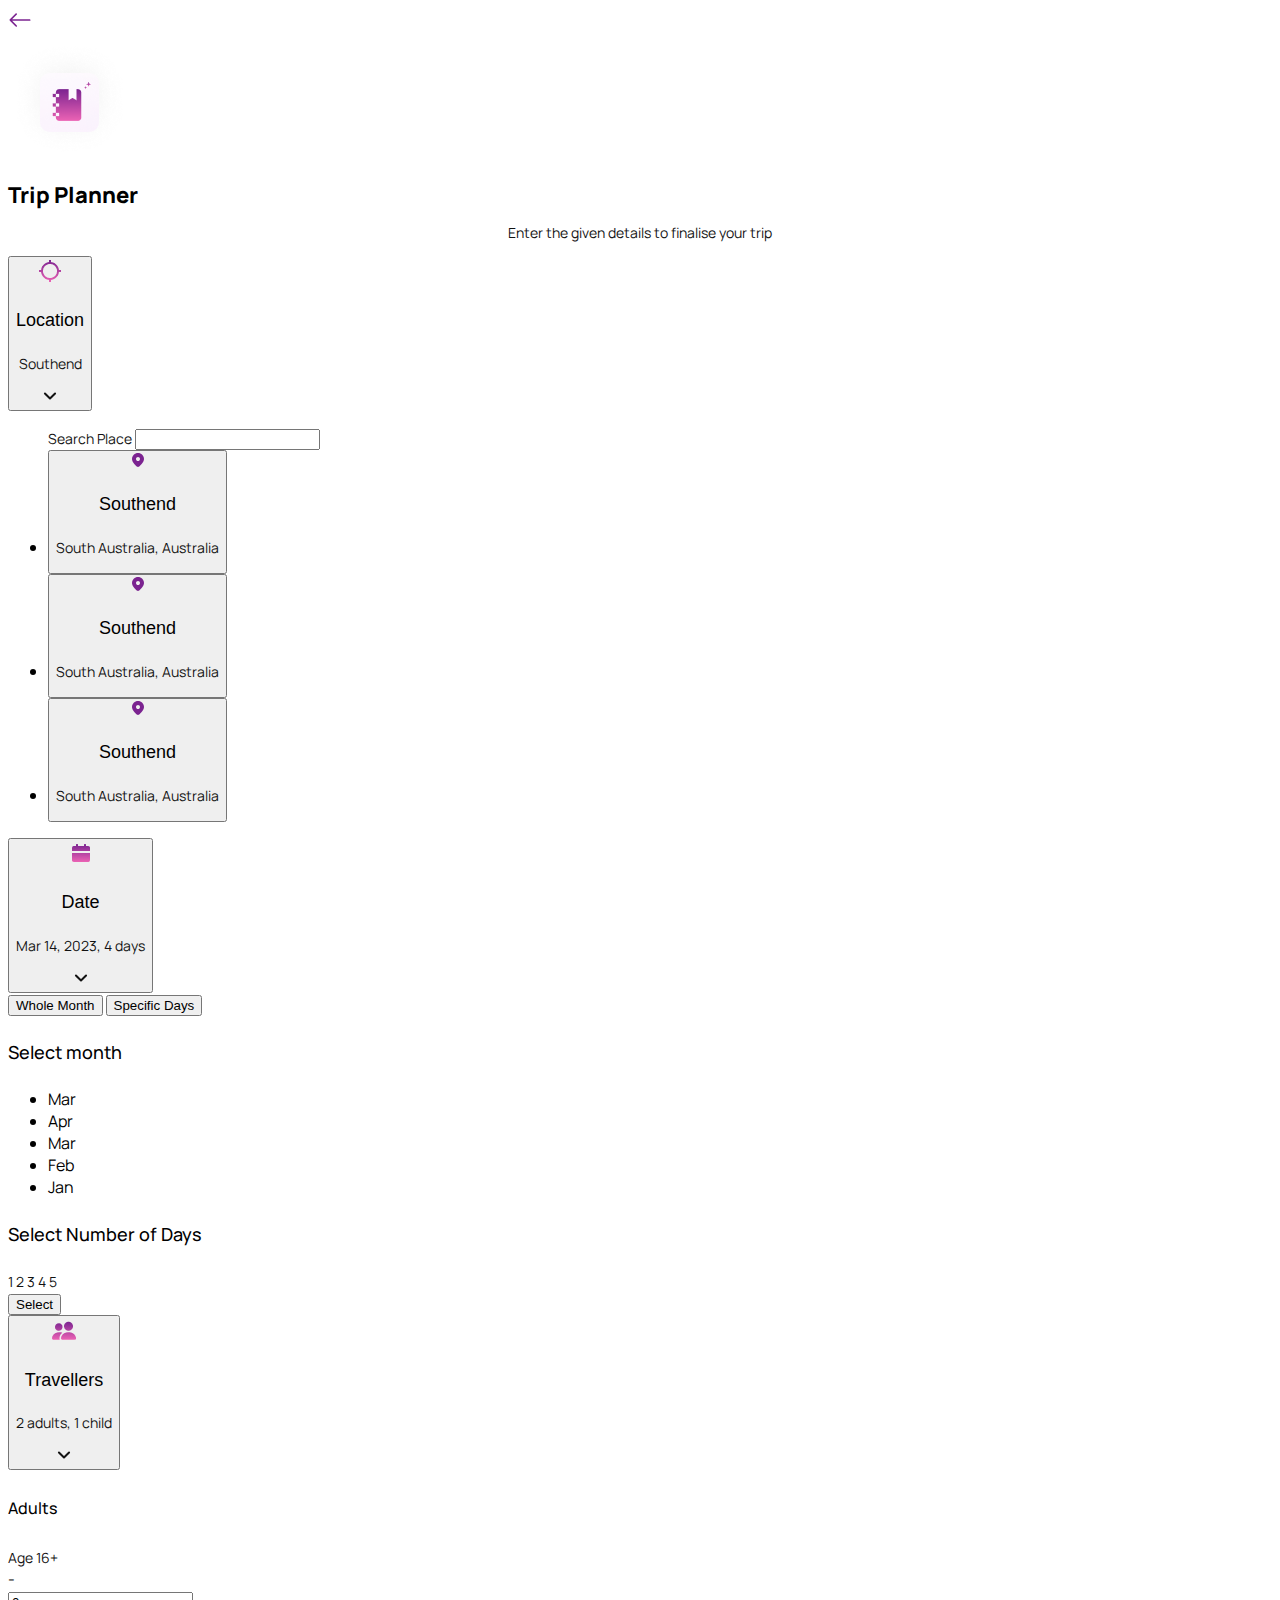
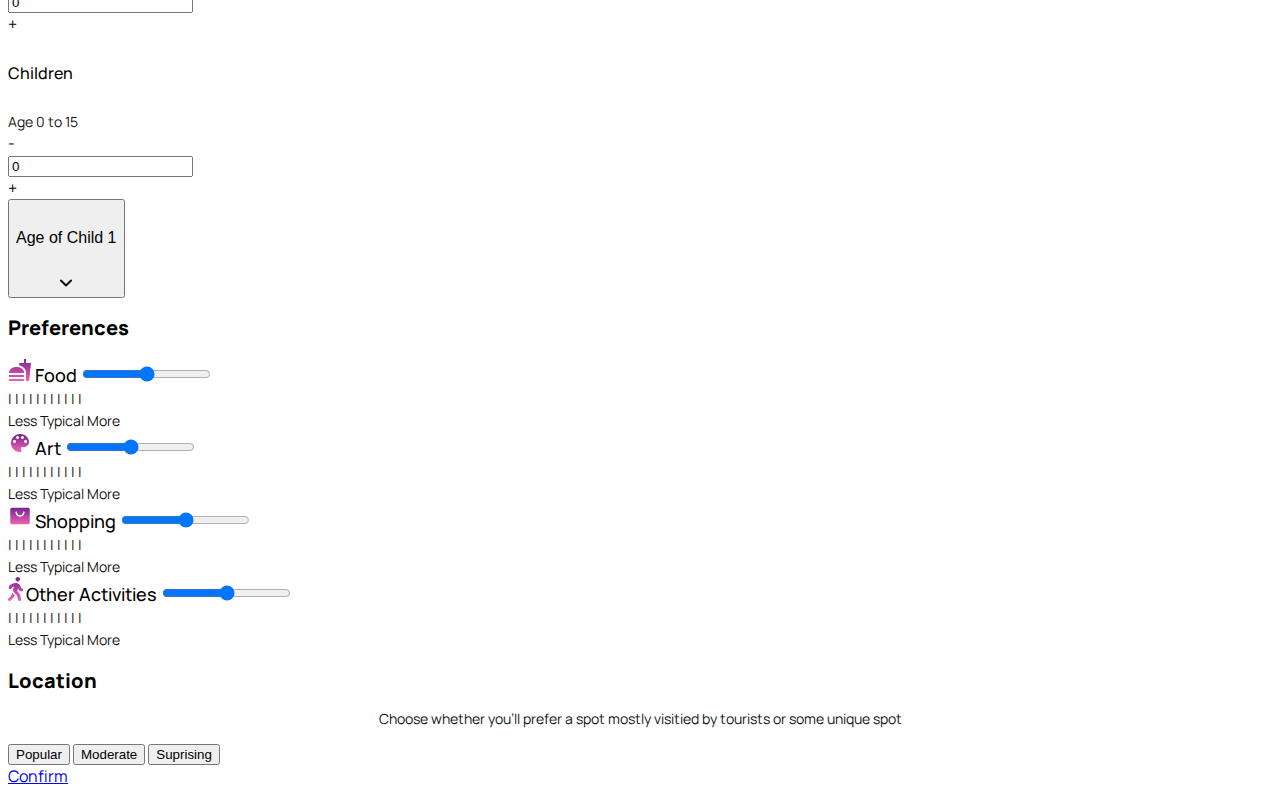
<file: index.html>
<!DOCTYPE html>
<html lang="en">
  
<head>
  
  <meta http-equiv="Content-Type" content="text/html; charset=UTF-8">
  <meta name="viewport" content="width=device-width, initial-scale=1.0">
  
  <!--Bootsrap css-->
  <link href="https://cdn.jsdelivr.net/npm/bootstrap@5.2.3/dist/css/bootstrap.min.css" rel="stylesheet" integrity="sha384-rbsA2VBKQhggwzxH7pPCaAqO46MgnOM80zW1RWuH61DGLwZJEdK2Kadq2F9CUG65" crossorigin="anonymous">
  
  <title>Trip Planner</title>
  
  
  <!-- Additional CSS (optional) -->
  <link rel="stylesheet" href="style.css">
 
  
</head>

<body>



  <!-- Header Starts -->
  <header>

    <div class="backButton "> 
        <img src="Assets/Img/backButton.png" href="/" alt="back"> 
    </div>

  </header>

  <!-- Trip Planner -->
<section id= "tripPlanner" >

  <img class="icon" src="Assets/Img/Trip Planner Icon.png" alt="TripPlanner">
  <div class="content">
    <h1>Trip Planner</h1>
    <p>Enter the given details to finalise your trip</p>
  </div>

</section>


<!--Starting the user selections-->

<section id="user-selections">

    <!--Location dropdown-->
  
  <div id="location-input" class="fluid-container">

    <button class="btn dropdown-toggle" type="button" data-bs-toggle="dropdown" aria-expanded="false" >
      <div class = "btnContent">
        <img src="Assets/Img/location.png">
        <div class="selectionContent" >
          <h4 >Location</h4>
          <p>Southend</p>
        </div>
      </div>
    <img class="dropdown-icon" src="Assets/Img/ion_chevron-down.svg"> 
    </button>

    
    
      <ul class="dropdown-menu">
      <span>Search Place</span>
      <input type="text" class="location-search" placeholder="">
      <li>
        <button class="location-selection" href="/">
          <div class = "btnContent">
            <img src="Assets/Img/location-marker.svg">
            <div class="selectionContent" >
              <h4 >Southend</h4>
              <p>South Australia, Australia</p>
            </div>
          </div>
        </button>
      </li>  
      <li>
        <button class="location-selection" href="/">
          <div class = "btnContent">
            <img src="Assets/Img/location-marker.svg">
            <div class="selectionContent" >
              <h4 >Southend</h4>
              <p>South Australia, Australia</p>
            </div>
          </div>
        </button>
      </li>  
      <li>
        <button class="location-selection" href="/">
          <div class = "btnContent">
            <img src="Assets/Img/location-marker.svg">
            <div class="selectionContent" >
              <h4 >Southend</h4>
              <p>South Australia, Australia</p>
            </div>
          </div>
        </button>
      </li>  
      </ul>

   
  </div>

  <!--Calendar dropdown-->
  
  <div id="calendar-input">

    <button class="btn dropdown-toggle" type="button" data-bs-toggle="dropdown" >
        <div class = "btnContent">
          <img src="Assets/Img/Date.png" >
          <div class="selectionContent" >
            <h4 >Date</h4>
            <p>Mar 14, 2023, 4 days</p>
          </div>
        </div>
    <img class="dropdown-icon" src="Assets/Img/ion_chevron-down.svg"> 
    </button>   
          
    <div class="dropdown-menu" id="calendar-dropdown">

      <div class="calendar-selection fluid-container row">
          <button class="col btn " data-toggle="tab" onclick="showWholeMonth(); ">Whole Month</button>
          <button class="col btn " data-toggle="tab" onclick="showSpecificDays(); ">Specific Days</button>
      </div>

      <div class="tab-content">

        <div class="tab-pane fade col show" id="whole-month-tab">

          <div class="tab-topic">
              <h4>Select month</h4>
          </div>

          <ul class="rolling-months">
            <li class="faded">Mar</li>
            <li class="next">Apr</li>
            <li clas="active">Mar</li>
            <li class="next">Feb</li>
            <li class="faded">Jan</li>
          </ul>
       
          <div class="tab-topic">
            <h4>Select Number of Days</h4>
          </div>

          <div class="rolling-days">
            <span class="faded">1</span>              
            <span class="next">2</span>             
            <span clas="active">3</span>
            <span class="next">4</span>
            <span class="faded">5</span>
          </div>

          <button class="btn whole-month-select">Select</button>
            
        </div>

          <!--
          <div class="tab-pane fade col hide" id="specific-days-tab">

            <div class="tab-topic">
              <h4>Select Starting Days</h4>
            </div>

          </div>
          !-->         

      </div>
    </div>
  </div>
 

 
<!--Travellers dropdown-->
  <div id="traveller-input">
    <button class="btn dropdown-toggle" type="button" data-bs-toggle="dropdown" aria-expanded="false" aria-haspopup="true"  >
      <div class = "btnContent">
        <img src="Assets/Img/Travellers.png" >
        <div class="selectionContent" >
         <h4 >Travellers</h4>
         <p>2 adults, 1 child</p>
        </div>
      </div>
    <img class="dropdown-icon" src="Assets/Img/ion_chevron-down.svg"> 
    </button>    

    <div class="dropdown-menu" id="travellers-dropdown">

      <div class="fluid-container input-range-group">
    
        <div class="fluid-container input-range">
    
        <div class="input-content col">
          <h5>Adults</h5>
          <span>Age 16+</span>
        </div>

        <form class="col">
          <div class="value-button" id="decrease" onclick="decreaseValue(); " value="Decrease Value">-</div>
          <input type="number" id="number" value="0" />
          <div class="value-button" id="increase" onclick="increaseValue();" value="Increase Value">+</div>
        </form>

        </div>

        <div class="fluid-container input-range">
    
          <div class="input-content col">
            <h5>Children</h5>
            <span>Age 0 to 15</span>     
          </div>
  
          <form class="col">
            <div class="value-button" id="decrease" onclick="decreaseValue(); " value="Decrease Value">-</div>
            <input type="number" id="number" value="0" />
            <div class="value-button" id="increase" onclick="increaseValue();" value="Increase Value">+</div>
          </form>
  
          </div>
      
          <button class="btn dropdown-toggle" type="button" data-bs-toggle="dropdown" >

            <div class = "btnContent">
            
              <div class="selectionContent" >
                <h5 >Age of Child 1</h5>
              </div>

            </div>

        <img class="dropdown-icon" src="Assets/Img/ion_chevron-down.svg"> 
        </button>   
        

      </div>
    
    </div>

  </div>

</section>


<!--Preferences-->

<section id="preferences" >

  <h2>Preferences</h2>

  <div class="range">
    <img src="Assets/Img/food.png" >
    <label for="food" class="form-label">Food</label> 
    <input type="range" class="form-range" min="0" max="3" step="0.1" id="food" >
    <div class="dividers-group">
      <span class="divider">|</span>
      <span class="sub-divider">|</span>
      <span class="sub-divider">|</span>
      <span class="sub-divider">|</span>
      <span class="sub-divider">|</span>
      <span class="divider">|</span>
      <span class="sub-divider">|</span>
      <span class="sub-divider">|</span>
      <span class="sub-divider">|</span>
      <span class="sub-divider">|</span>
      <span class="divider">|</span>
    </div>
    <div class="markers">
      <span>Less</span>
      <span>Typical</span>
      <span>More</span>
    </div>
  </div>

  <div class="range">
    <img src="Assets/Img/Art.png" >
    <label for="art" class="form-label">Art</label> 
    <input type="range" class="form-range" min="0" max="3" step="0.1" id="art">
    <div class="dividers-group">
      <span class="divider">|</span>
      <span class="sub-divider">|</span>
      <span class="sub-divider">|</span>
      <span class="sub-divider">|</span>
      <span class="sub-divider">|</span>
      <span class="divider">|</span>
      <span class="sub-divider">|</span>
      <span class="sub-divider">|</span>
      <span class="sub-divider">|</span>
      <span class="sub-divider">|</span>
      <span class="divider">|</span>
    </div>
    <div class="markers">
      <span>Less</span>
      <span>Typical</span>
      <span>More</span>
    </div>
  </div>

  <div class="range">
    <img src="Assets/Img/Shopping.png" >
    <label for="art" class="form-label">Shopping</label> 
    <input type="range" class="form-range" min="0" max="3" step="0.1" id="other-activities">
    <div class="dividers-group">
      <span class="divider">|</span>
      <span class="sub-divider">|</span>
      <span class="sub-divider">|</span>
      <span class="sub-divider">|</span>
      <span class="sub-divider">|</span>
      <span class="divider">|</span>
      <span class="sub-divider">|</span>
      <span class="sub-divider">|</span>
      <span class="sub-divider">|</span>
      <span class="sub-divider">|</span>
      <span class="divider">|</span>
    </div>
    <div class="markers">
      <span>Less</span>
      <span>Typical</span>
      <span>More</span>
    </div>
  </div>

  <div class="range">
    <img src="Assets/Img/Activities.png" >
    <label for="art" class="form-label">Other Activities</label> 
    <input type="range" class="form-range" min="0" max="3" step="0.1" id="other-activities">
    <div class="dividers-group">
      <span class="divider">|</span>
      <span class="sub-divider">|</span>
      <span class="sub-divider">|</span>
      <span class="sub-divider">|</span>
      <span class="sub-divider">|</span>
      <span class="divider">|</span>
      <span class="sub-divider">|</span>
      <span class="sub-divider">|</span>
      <span class="sub-divider">|</span>
      <span class="sub-divider">|</span>
      <span class="divider">|</span>
    </div>
    <div class="markers">
      <span>Less</span>
      <span>Typical</span>
      <span>More</span>
    </div>
  </div>

</section>           


<!--Location-->
<section id="location" >
  
  <h2>Location</h2>

  <p> Choose whether you’ll prefer a spot mostly visitied by tourists or some unique spot </p>

  <div class="btn-group" role="group" aria-label="Basic">
    <button type="button" class="btn btn-primary">Popular</button>
    <button type="button" class="btn btn-primary">Moderate</button>
    <button type="button" class="btn btn-primary">Suprising</button>
  </div>

  <a class="btn submit" href="onboarding.html">Confirm</a>

</section>




<!--Bootstrap js -->
<script src="https://cdn.jsdelivr.net/npm/@popperjs/core@2.11.6/dist/umd/popper.min.js" integrity="sha384-oBqDVmMz9ATKxIep9tiCxS/Z9fNfEXiDAYTujMAeBAsjFuCZSmKbSSUnQlmh/jp3" crossorigin="anonymous"></script>
<script src="https://cdn.jsdelivr.net/npm/bootstrap@5.2.3/dist/js/bootstrap.min.js" integrity="sha384-cuYeSxntonz0PPNlHhBs68uyIAVpIIOZZ5JqeqvYYIcEL727kskC66kF92t6Xl2V" crossorigin="anonymous"></script>
  

  <!-- Additional JS (optional) -->
  <script src="script.js"></script>



</body>
</html>
</file>
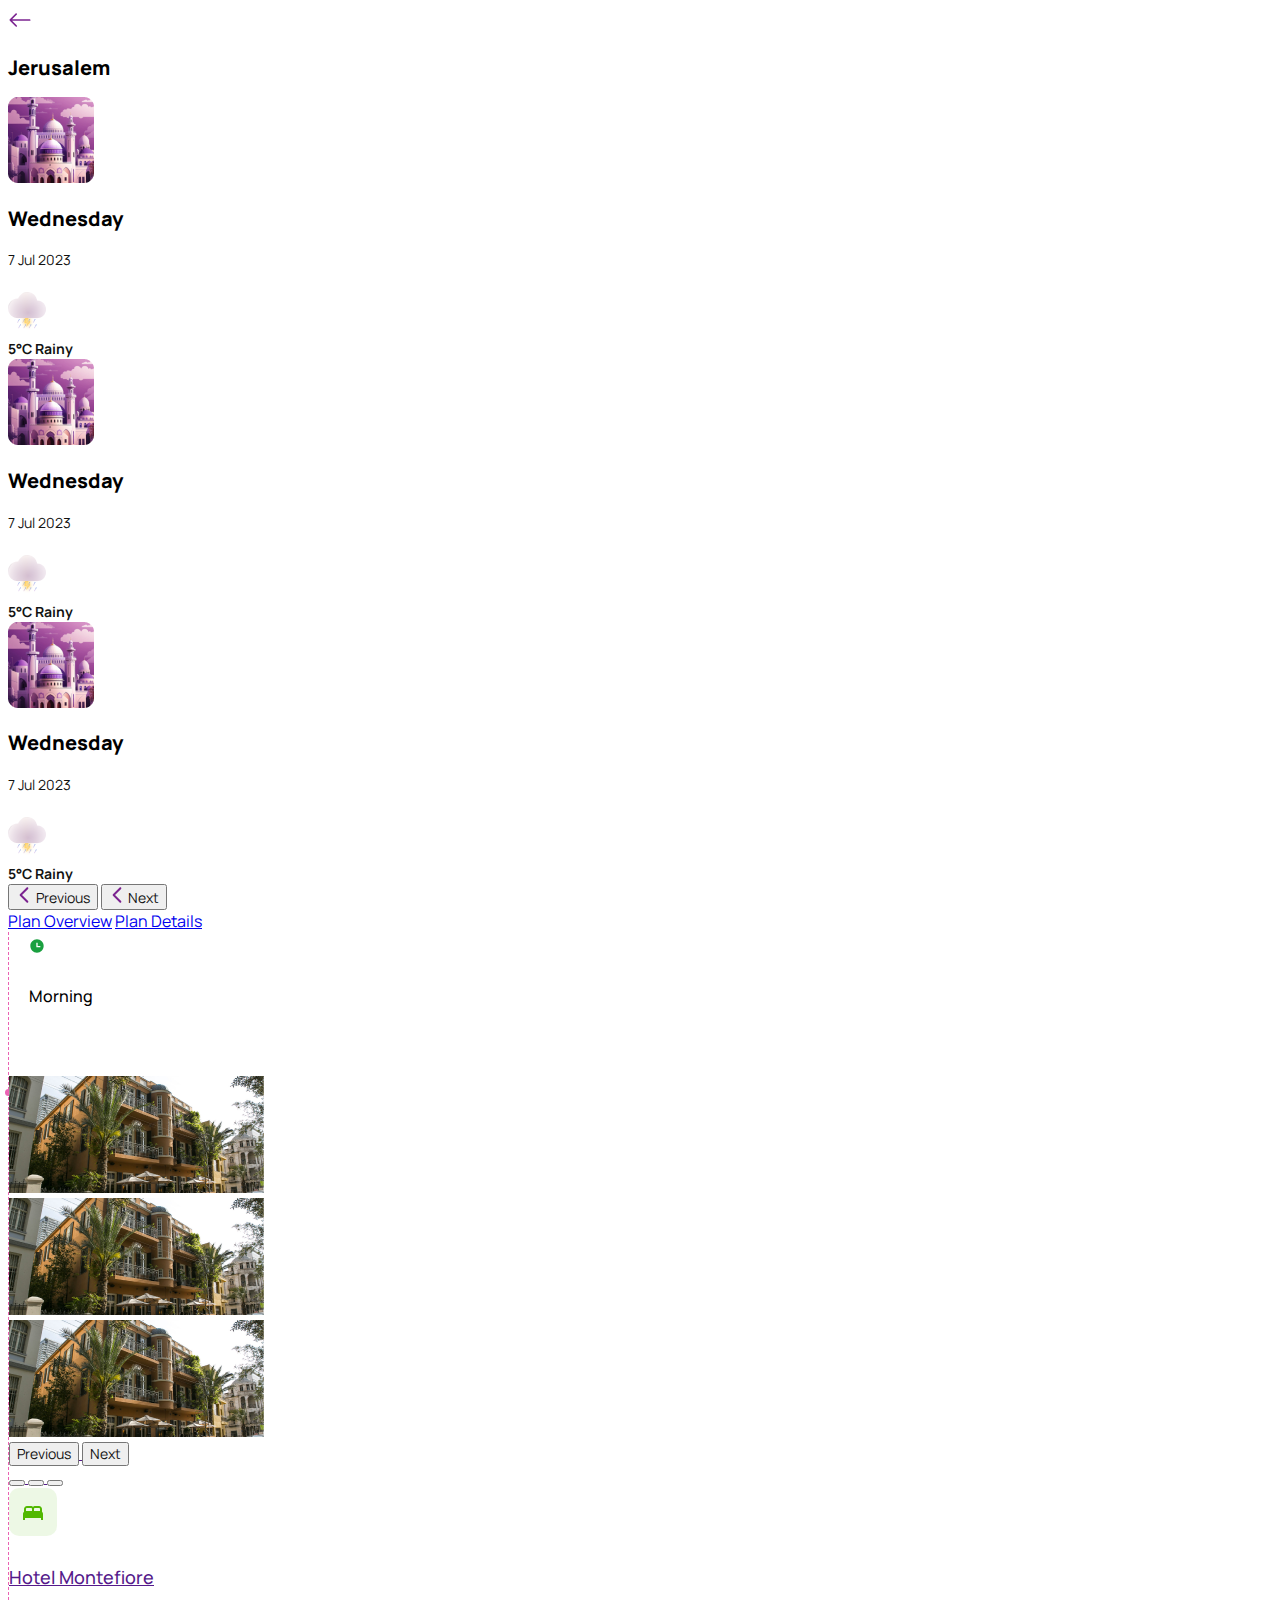
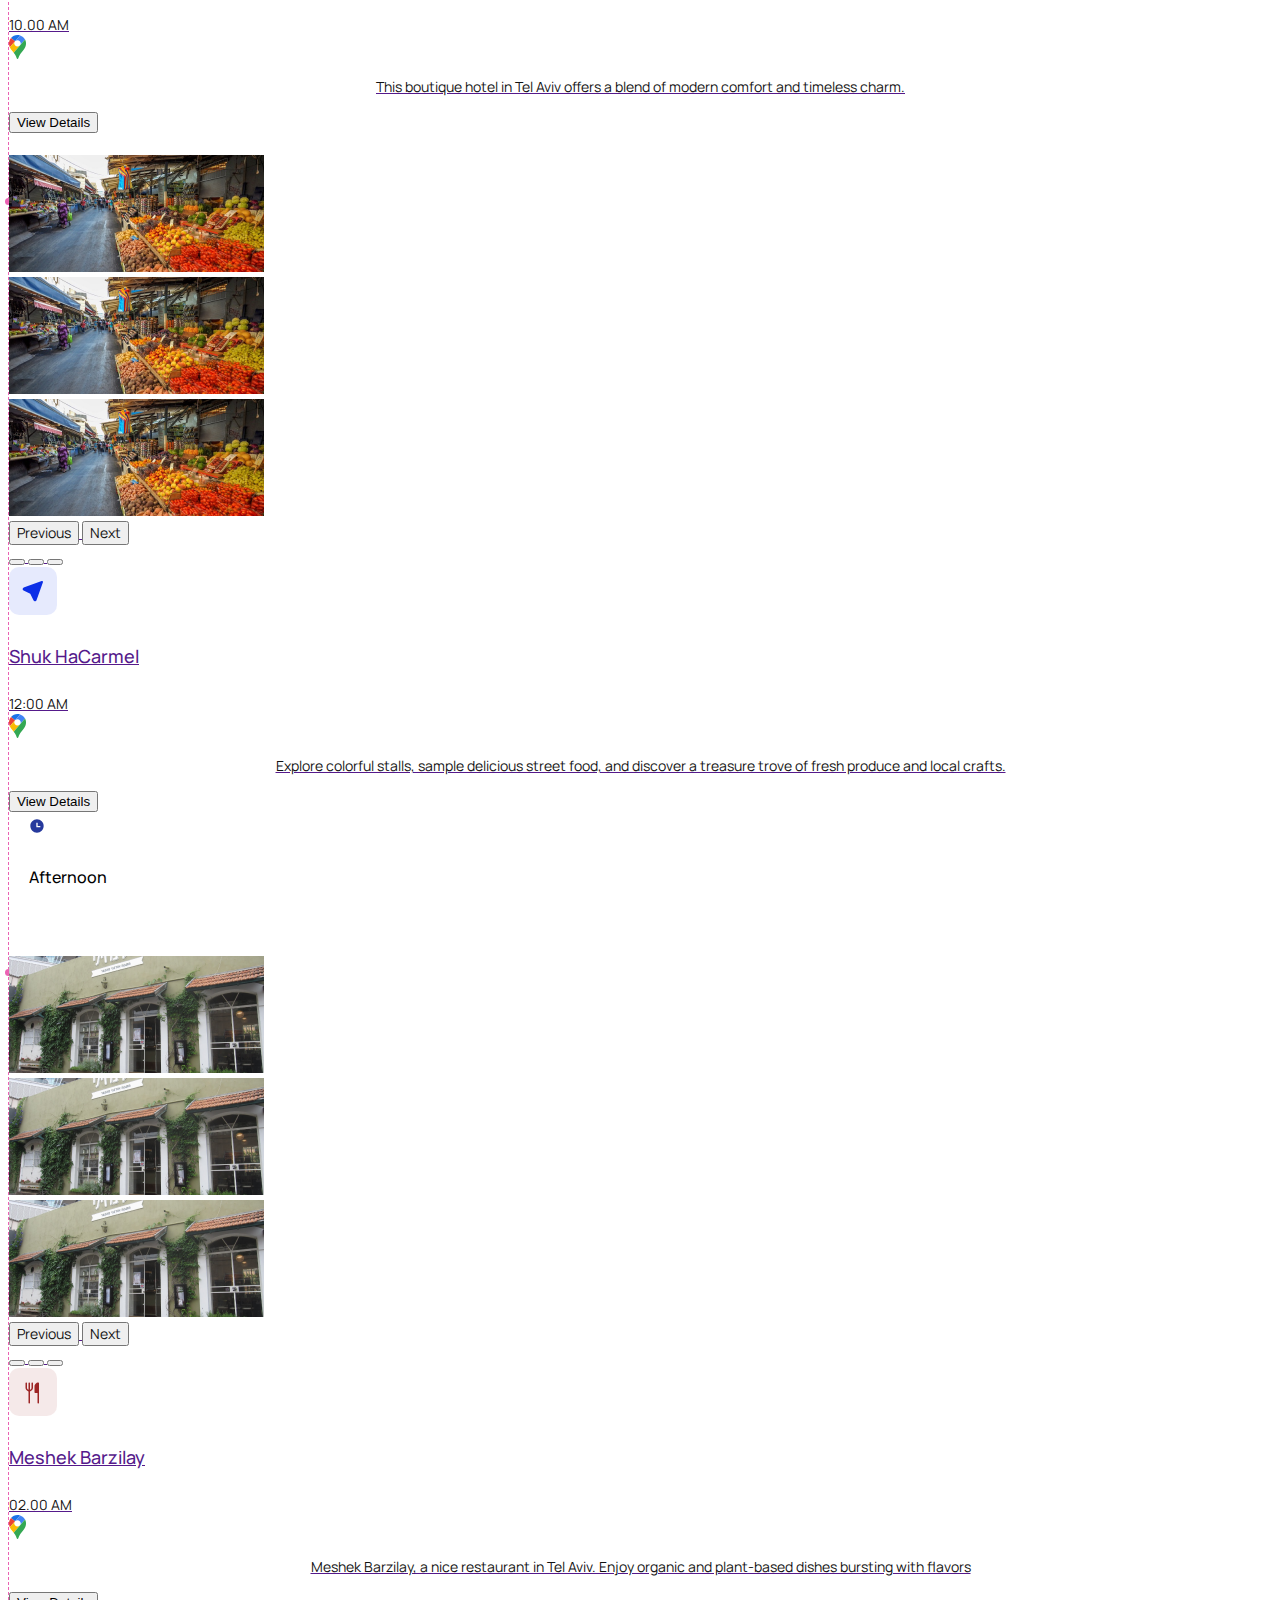
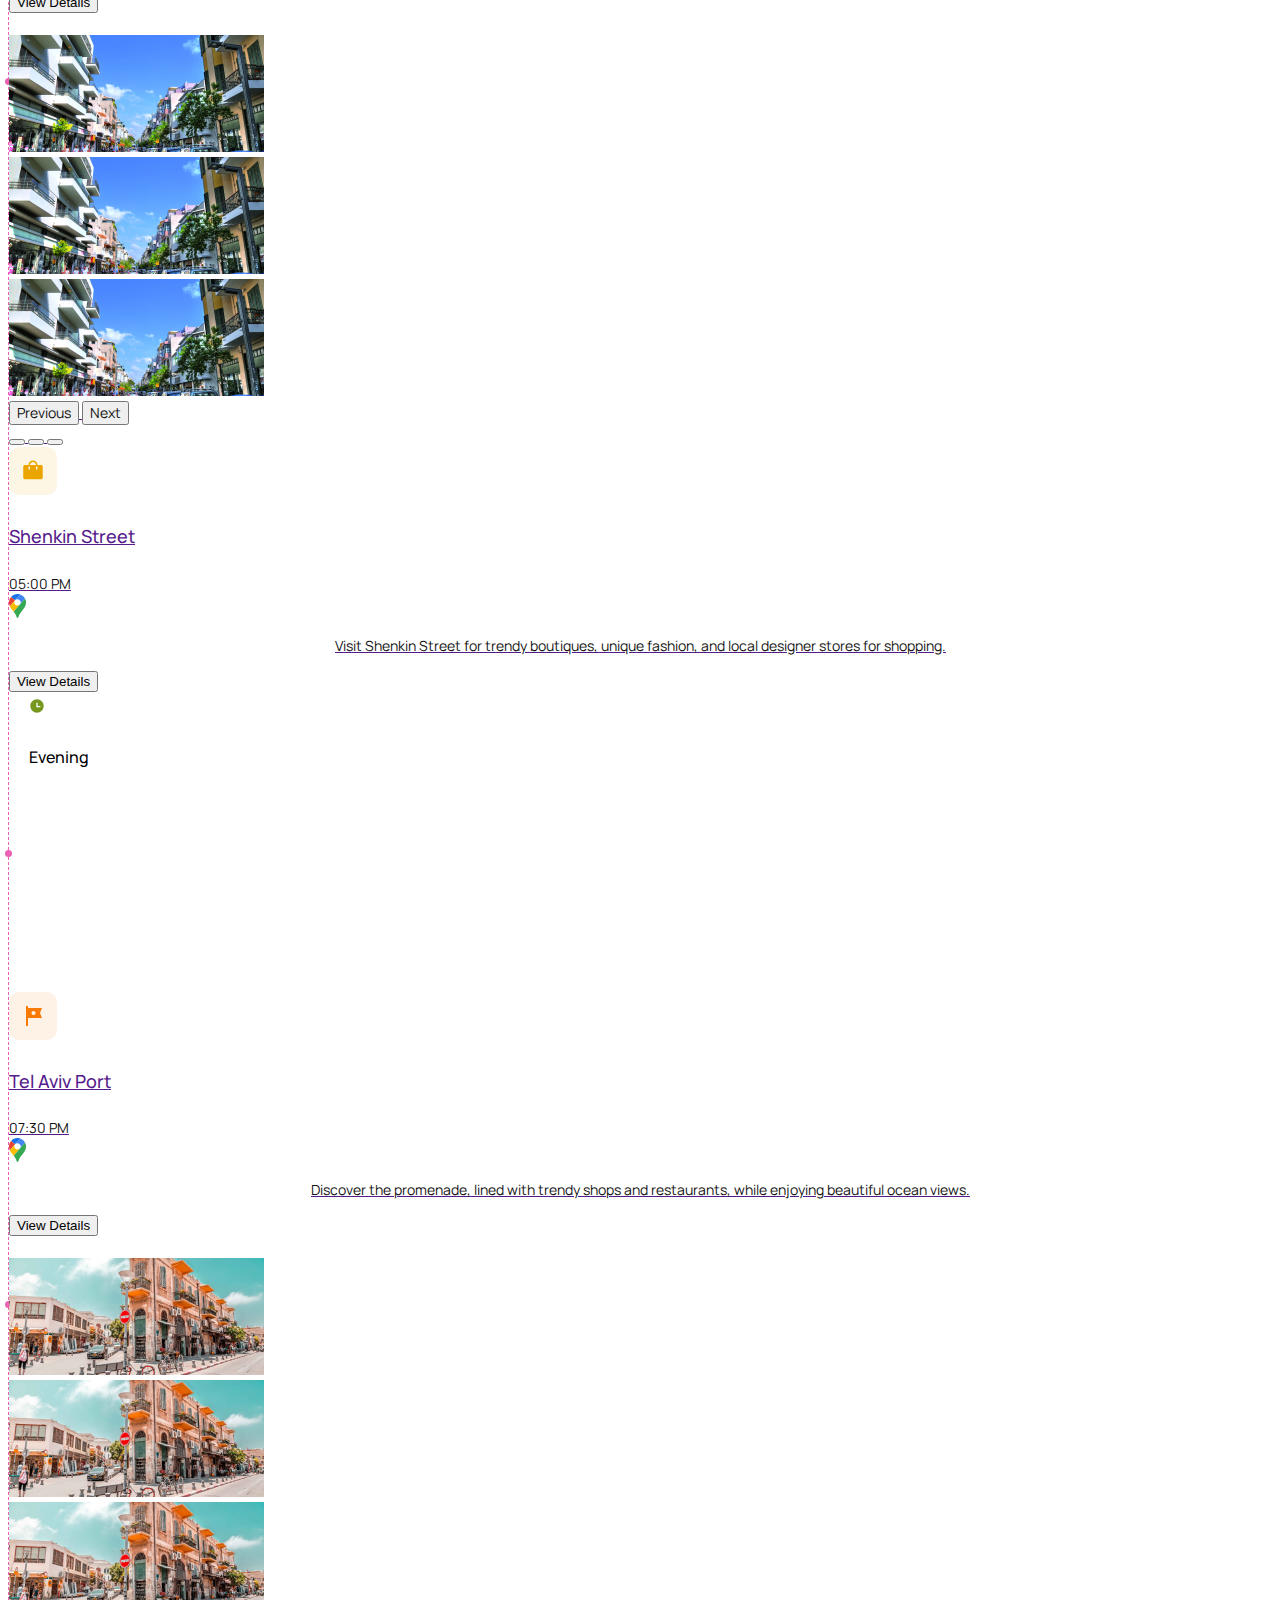
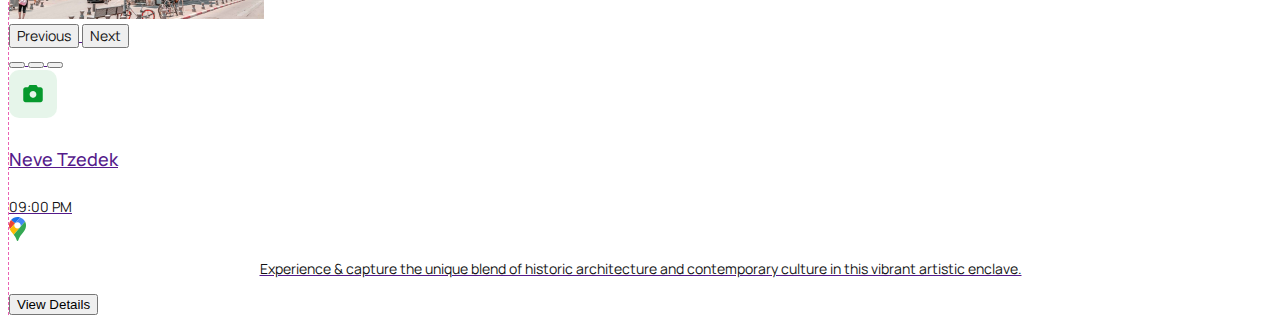
<file: dailyPlan Details.html>
<!DOCTYPE html>
<html lang="en">
  
<head>
  
  <meta http-equiv="Content-Type" content="text/html; charset=UTF-8">
  <meta name="viewport" content="width=device-width, initial-scale=1.0">
  
  <!--Bootsrap css-->
  <link href="https://cdn.jsdelivr.net/npm/bootstrap@5.2.3/dist/css/bootstrap.min.css" rel="stylesheet" integrity="sha384-rbsA2VBKQhggwzxH7pPCaAqO46MgnOM80zW1RWuH61DGLwZJEdK2Kadq2F9CUG65" crossorigin="anonymous">
  
  <title>Trip Planner</title>
  
  
  <!-- Additional CSS (optional) -->
  <link rel="stylesheet" href="style.css">
 
  
</head>

<body>

<header class="row">

    <a class="col" href="dashboard.html"> 
        <img src="Assets/Img/backButton.png" alt="back"> 
    </a>

    <div class="col">
        <h2 class="daily-plan-title">Jerusalem</h2>
    </div>

    <div class="col"></div>
    
</header>

<section class="daily-plan-hero">

    <div id="weatherSlider2" class="carousel slide">
  
      <div class="carousel-inner slider-inner">
  
        <div class="carousel-item active slider-item">
  
            <div class="slider-img">
              <img src="Assets/Img/Jerusalem Slider Img.png" alt="Jerusalem" width="86px" height="auto">
            </div>    
  
            <div class="d-flex flex-column weatherSlider-heading gap-1 align-items-center">
                <h2>Wednesday</h2>
                <span>7 Jul 2023</span>
            </div>
            
            <div class="d-flex flex-column align-items-center m-2">
            <img src="Assets/Img/slider-radio.svg" alt="slider" width="203px" height="auto">
            </div>
  
            <div class="d-flex flex-row weather-details gap-4 justify-content-center">
  
              <img src="Assets/Img/cloud-icon.png" alt="rainy day" width="38px" height="auto">
              
              <div class="d-flex flex-column align-items-center gap-1">
                <span><b>5°C</b></span>
                <span><b>Rainy</b></span>
              </div>
   
            </div>
  
        </div>
          
  
        <div class="carousel-item slider-item">   
          <div class="slider-img">
            <img src="Assets/Img/Jerusalem Slider Img.png" alt="Jerusalem" width="86px" height="auto">
          </div>    
          <div class="d-flex flex-column weatherSlider-heading gap-1 align-items-center">
              <h2>Wednesday</h2>
              <span>7 Jul 2023</span>
          </div>
  
          <div class="d-flex flex-column align-items-center m-2">
            <img src="Assets/Img/slider-radio.svg" alt="slider" width="203px" height="auto">
          </div>
  
          <div class="d-flex flex-row weather-details gap-4 justify-content-center">
  
            <img src="Assets/Img/cloud-icon.png" alt="rainy day" width="38px" height="auto">
            
            <div class="d-flex flex-column align-items-center gap-1">
              <span><b>5°C</b></span>
              <span><b>Rainy</b></span>
            </div>
  
          </div>
  
        </div>
  
        <div class="carousel-item slider-item" >      
  
          <div class="slider-img">
            <img src="Assets/Img/Jerusalem Slider Img.png" alt="Jerusalem" width="86px" height="auto">
          </div>   
              
          <div class="d-flex flex-column weatherSlider-heading gap-1 align-items-center">
              <h2>Wednesday</h2>
              <span>7 Jul 2023</span>
          </div>
  
           <div class="d-flex flex-column align-items-center m-2">
            <img src="Assets/Img/slider-radio.svg" alt="slider" width="203px" height="auto">
          </div>
  
          <div class="d-flex flex-row weather-details gap-4 justify-content-center">
  
            <img src="Assets/Img/cloud-icon.png" alt="rainy day" width="38px" height="auto">
            
            <div class="d-flex flex-column align-items-center gap-1">
              <span><b>5°C</b></span>
              <span><b>Rainy</b></span>
            </div>
  
          </div>
  
  
        </div>
  
      </div>
  
      <button class="carousel-control-prev" type="button" data-bs-target="#weatherSlider2" data-bs-slide="prev">
            
          <img class="slider-control-prev" src="Assets/Img/slider-back-icon.svg">
          <span class="visually-hidden">Previous</span>
  
      </button>
  
      <button class="carousel-control-next" type="button" data-bs-target="#weatherSlider2" data-bs-slide="next">
            
          <img class="slider-control-next" src="Assets/Img/slider-back-icon.svg">
          <span class="visually-hidden">Next</span>
  
      </button>
      
  
    </div>
  
  </section>

<section id="planOverview" >

<div class="btn-group d-flex flex-row align-items-center ">
    <a class="btn plan-overview h-100 col"  href="dailyPlan.html">Plan Overview</a>
    <a class="btn plan-details h-100 col active" href="dailyPlan Details.html" >Plan Details</a>
</div>

<div style="border-left: dashed 1px #EB62B4;">

<div id="morning">

  <div class="d-flex flex-row gap-2 align-items-center" style="padding:5px 20px 20px 20px;">
    <svg xmlns="http://www.w3.org/2000/svg" width="16" height="16" viewBox="0 0 16 16" fill="none">
      <path d="M8.00004 14.6666C4.31804 14.6666 1.33337 11.682 1.33337 7.99998C1.33337 4.31798 4.31804 1.33331 8.00004 1.33331C11.682 1.33331 14.6667 4.31798 14.6667 7.99998C14.6667 11.682 11.682 14.6666 8.00004 14.6666ZM8.66671 7.99998V4.66665H7.33337V9.33331H11.3334V7.99998H8.66671Z" fill="#1AA040"/>
    </svg>
    <h5 >Morning</h5>
  </div>


<div class="d-flex flex-column w-100 align-items-start"> 
  
  <svg xmlns="http://www.w3.org/2000/svg" style="margin-left:-4px; margin-bottom:-25px;" width="7" height="7" viewBox="0 0 7 7" fill="none">
    <circle cx="3.5" cy="3.5" r="3.5" fill="#EB62B4"/>
  </svg>


  <a href="" class="d-flex flex-column justify-content-center w-auto card-details h-100 mt-3 planCard">

   
    <div id="planCardCarousel" class="carousel slide ">
     
      <div class="carousel-inner mb-5">

        <div class="carousel-item ">
          <img class="carousel-img w-100" src="Assets/Img/hotel montefiore.png">
        </div>

        <div class="carousel-item ">
          <img class="carousel-img w-100" src="Assets/Img/hotel montefiore.png">
        </div>

        <div class="carousel-item active">
          <img class="carousel-img w-100" src="Assets/Img/hotel montefiore.png">
        </div>

      </div>

      <button class="carousel-control-prev " type="button" data-bs-target="#planCardCarousel" data-bs-slide="prev">
        <span class="carousel-control-prev-icon" aria-hidden="true"></span>
        <span class="visually-hidden">Previous</span>
      </button>

      <button class="carousel-control-next" type="button" data-bs-target="#planCardCarousel" data-bs-slide="next">
        <span class="carousel-control-next-icon" aria-hidden="true"></span>
        <span class="visually-hidden">Next</span>
      </button>   
      
      <div class="carousel-indicators">
        <button type="button" data-bs-target="#planCardCarousel" data-bs-slide-to="0" class="active" aria-label="Slide 1"></button>
        <button type="button" data-bs-target="#planCardCarousel" data-bs-slide-to="1" aria-label="Slide 2" class=""></button>
        <button type="button" data-bs-target="#planCardCarousel" data-bs-slide-to="2" aria-label="Slide 3" class="" aria-current="true"></button>
      </div>

    </div>   

    
    <div class="d-flex flex-row align-items-center justify-content-between w-100">

      <div class="d-flex flex-row align-items-center gap-3">

        <img src="Assets/Img/hotel icon.svg">

        <div class="d-flex flex-column align-items-start justify-content-center ">
          <h4>Hotel Montefiore</h4>
          <span>10.00 AM</span>
        </div>        

      </div>

      <svg xmlns="http://www.w3.org/2000/svg" width="17" height="24" viewBox="0 0 17 24" fill="none">
        <g clip-path="url(#clip0_1_469)">
          <path d="M11.0877 0.399093C10.2773 0.145125 9.39325 0 8.49076 0C5.89379 0 3.55468 1.161 1.98914 2.9932L6.0043 6.31292L11.0877 0.399093Z" fill="#1A73E8"/>
          <path d="M1.98917 2.99319C0.755146 4.44444 0 6.33106 0 8.36281C0 9.94104 0.313109 11.2109 0.847237 12.3537L6.00433 6.31292L1.98917 2.99319Z" fill="#EA4335"/>
          <path d="M8.50927 5.17005C10.3143 5.17005 11.7693 6.60316 11.7693 8.38094C11.7693 9.16098 11.4746 9.88661 10.9957 10.449C10.9957 10.449 13.5559 7.43763 16.0607 4.51699C15.0293 2.55781 13.2427 1.07028 11.0878 0.399078L6.00439 6.31291C6.6122 5.62357 7.49627 5.17005 8.50927 5.17005Z" fill="#4285F4"/>
          <path d="M8.50926 11.5737C6.70428 11.5737 5.24924 10.1406 5.24924 8.36281C5.24924 7.58277 5.52551 6.85714 6.00439 6.31293L0.84729 12.3537C1.73136 14.2766 3.20482 15.8367 4.71511 17.7778L10.9957 10.4308C10.3879 11.1383 9.50384 11.5737 8.50926 11.5737Z" fill="#FBBC04"/>
          <path d="M10.8852 19.8095C13.7216 15.4376 17.0184 13.4603 17.0184 8.38094C17.0184 6.98412 16.6685 5.678 16.0607 4.517L4.71509 17.7778C5.19396 18.3945 5.69125 19.102 6.17013 19.8277C7.90144 22.458 7.42256 24.0181 8.52766 24.0181C9.63275 24.0181 9.15387 22.4399 10.8852 19.8095Z" fill="#34A853"/>
        </g>
        <defs>
          <clipPath id="clip0_1_469">
            <rect width="17" height="24" fill="white"/>
          </clipPath>
        </defs>
      </svg>

    </div> 

    <p class="location-in-detail">This boutique hotel in Tel Aviv offers a blend of modern comfort and timeless charm.</p>

    <button class="btn mt-3 view-details">View Details</button> 

   
  </a>    

  

</div>

<div class="d-flex flex-column w-100 align-items-start"> 
  
  <svg xmlns="http://www.w3.org/2000/svg" style="margin-left:-4px; margin-top:30px; margin-bottom:-55px;" width="7" height="7" viewBox="0 0 7 7" fill="none">
    <circle cx="3.5" cy="3.5" r="3.5" fill="#EB62B4"/>
  </svg>


  <a href="" class="d-flex flex-column justify-content-center w-auto card-details h-100 mt-5 planCard">

   
    <div id="planCardCarousel2" class="carousel slide ">
     
      <div class="carousel-inner mb-5">

        <div class="carousel-item ">
          <img class="carousel-img w-100" src="Assets/Img/Shuk HaCarmel.png">
        </div>

        <div class="carousel-item ">
          <img class="carousel-img w-100" src="Assets/Img/Shuk HaCarmel.png">
        </div>

        <div class="carousel-item active">
          <img class="carousel-img w-100" src="Assets/Img/Shuk HaCarmel.png">
        </div>

      </div>

      <button class="carousel-control-prev " type="button" data-bs-target="#planCardCarousel2" data-bs-slide="prev">
        <span class="carousel-control-prev-icon" aria-hidden="true"></span>
        <span class="visually-hidden">Previous</span>
      </button>

      <button class="carousel-control-next" type="button" data-bs-target="#planCardCarousel2" data-bs-slide="next">
        <span class="carousel-control-next-icon" aria-hidden="true"></span>
        <span class="visually-hidden">Next</span>
      </button>   
      
      <div class="carousel-indicators">
        <button type="button" data-bs-target="#planCardCarousel2" data-bs-slide-to="0" class="active" aria-label="Slide 1"></button>
        <button type="button" data-bs-target="#planCardCarousel2" data-bs-slide-to="1" aria-label="Slide 2" class=""></button>
        <button type="button" data-bs-target="#planCardCarousel2" data-bs-slide-to="2" aria-label="Slide 3" class="" aria-current="true"></button>
      </div>

    </div>   

    
    <div class="d-flex flex-row align-items-center justify-content-between w-100">

      <div class="d-flex flex-row align-items-center gap-3">

        <img src="Assets/Img/location-icon.svg">

        <div class="d-flex flex-column align-items-start justify-content-center ">
          <h4>Shuk HaCarmel</h4>
          <span>12:00 AM</span>
        </div>        

      </div>

      <svg xmlns="http://www.w3.org/2000/svg" width="17" height="24" viewBox="0 0 17 24" fill="none">
        <g clip-path="url(#clip0_1_469)">
          <path d="M11.0877 0.399093C10.2773 0.145125 9.39325 0 8.49076 0C5.89379 0 3.55468 1.161 1.98914 2.9932L6.0043 6.31292L11.0877 0.399093Z" fill="#1A73E8"/>
          <path d="M1.98917 2.99319C0.755146 4.44444 0 6.33106 0 8.36281C0 9.94104 0.313109 11.2109 0.847237 12.3537L6.00433 6.31292L1.98917 2.99319Z" fill="#EA4335"/>
          <path d="M8.50927 5.17005C10.3143 5.17005 11.7693 6.60316 11.7693 8.38094C11.7693 9.16098 11.4746 9.88661 10.9957 10.449C10.9957 10.449 13.5559 7.43763 16.0607 4.51699C15.0293 2.55781 13.2427 1.07028 11.0878 0.399078L6.00439 6.31291C6.6122 5.62357 7.49627 5.17005 8.50927 5.17005Z" fill="#4285F4"/>
          <path d="M8.50926 11.5737C6.70428 11.5737 5.24924 10.1406 5.24924 8.36281C5.24924 7.58277 5.52551 6.85714 6.00439 6.31293L0.84729 12.3537C1.73136 14.2766 3.20482 15.8367 4.71511 17.7778L10.9957 10.4308C10.3879 11.1383 9.50384 11.5737 8.50926 11.5737Z" fill="#FBBC04"/>
          <path d="M10.8852 19.8095C13.7216 15.4376 17.0184 13.4603 17.0184 8.38094C17.0184 6.98412 16.6685 5.678 16.0607 4.517L4.71509 17.7778C5.19396 18.3945 5.69125 19.102 6.17013 19.8277C7.90144 22.458 7.42256 24.0181 8.52766 24.0181C9.63275 24.0181 9.15387 22.4399 10.8852 19.8095Z" fill="#34A853"/>
        </g>
        <defs>
          <clipPath id="clip0_1_469">
            <rect width="17" height="24" fill="white"/>
          </clipPath>
        </defs>
      </svg>

    </div> 

    <p class="location-in-detail">Explore colorful stalls, sample delicious street food, and discover a treasure trove of fresh produce and local crafts.</p>

    <button class="btn mt-3 view-details">View Details</button>    

  </a>    

  
</div>

</div>

<div id="afternoon">
  
  <div class="d-flex flex-row gap-2 align-items-center" style="padding:5px 20px 20px 20px;">
    <svg xmlns="http://www.w3.org/2000/svg" width="16" height="16" viewBox="0 0 16 16" fill="none">
      <path d="M7.99998 14.6667C4.31798 14.6667 1.33331 11.682 1.33331 8C1.33331 4.318 4.31798 1.33333 7.99998 1.33333C11.682 1.33333 14.6666 4.318 14.6666 8C14.6666 11.682 11.682 14.6667 7.99998 14.6667ZM8.66665 8V4.66667H7.33331V9.33333H11.3333V8H8.66665Z" fill="#26399D"/>
    </svg>
    <h5 >Afternoon</h5>
  </div>


<div class="d-flex flex-column w-100 align-items-start"> 
  
  <svg xmlns="http://www.w3.org/2000/svg" style="margin-left:-4px; margin-bottom:-25px;" width="7" height="7" viewBox="0 0 7 7" fill="none">
    <circle cx="3.5" cy="3.5" r="3.5" fill="#EB62B4"/>
  </svg>


  <a href="" class="d-flex flex-column justify-content-center w-auto card-details h-100 mt-3 planCard">

   
    <div id="planCardCarousel3" class="carousel slide ">
     
      <div class="carousel-inner mb-5">

        <div class="carousel-item ">
          <img class="carousel-img w-100" src="Assets/Img/meshek barzilay.png">
        </div>

        <div class="carousel-item ">
          <img class="carousel-img w-100" src="Assets/Img/meshek barzilay.png">
        </div>

        <div class="carousel-item active">
          <img class="carousel-img w-100" src="Assets/Img/meshek barzilay.png">
        </div>

      </div>

      <button class="carousel-control-prev " type="button" data-bs-target="#planCardCarouse3" data-bs-slide="prev">
        <span class="carousel-control-prev-icon" aria-hidden="true"></span>
        <span class="visually-hidden">Previous</span>
      </button>

      <button class="carousel-control-next" type="button" data-bs-target="#planCardCarouse3" data-bs-slide="next">
        <span class="carousel-control-next-icon" aria-hidden="true"></span>
        <span class="visually-hidden">Next</span>
      </button>   
      
      <div class="carousel-indicators">
        <button type="button" data-bs-target="#planCardCarouse3" data-bs-slide-to="0" class="active" aria-label="Slide 1"></button>
        <button type="button" data-bs-target="#planCardCarouse3" data-bs-slide-to="1" aria-label="Slide 2" class=""></button>
        <button type="button" data-bs-target="#planCardCarouse3" data-bs-slide-to="2" aria-label="Slide 3" class="" aria-current="true"></button>
      </div>

    </div>   

    
    <div class="d-flex flex-row align-items-center justify-content-between w-100">

      <div class="d-flex flex-row align-items-center gap-3">

        <img src="Assets/Img/lunch-icon.svg">

        <div class="d-flex flex-column align-items-start justify-content-center">
          <h4>Meshek Barzilay</h4>
          <span>02.00 AM</span>
        </div>        

      </div>

      <svg xmlns="http://www.w3.org/2000/svg" width="17" height="24" viewBox="0 0 17 24" fill="none">
        <g clip-path="url(#clip0_1_469)">
          <path d="M11.0877 0.399093C10.2773 0.145125 9.39325 0 8.49076 0C5.89379 0 3.55468 1.161 1.98914 2.9932L6.0043 6.31292L11.0877 0.399093Z" fill="#1A73E8"/>
          <path d="M1.98917 2.99319C0.755146 4.44444 0 6.33106 0 8.36281C0 9.94104 0.313109 11.2109 0.847237 12.3537L6.00433 6.31292L1.98917 2.99319Z" fill="#EA4335"/>
          <path d="M8.50927 5.17005C10.3143 5.17005 11.7693 6.60316 11.7693 8.38094C11.7693 9.16098 11.4746 9.88661 10.9957 10.449C10.9957 10.449 13.5559 7.43763 16.0607 4.51699C15.0293 2.55781 13.2427 1.07028 11.0878 0.399078L6.00439 6.31291C6.6122 5.62357 7.49627 5.17005 8.50927 5.17005Z" fill="#4285F4"/>
          <path d="M8.50926 11.5737C6.70428 11.5737 5.24924 10.1406 5.24924 8.36281C5.24924 7.58277 5.52551 6.85714 6.00439 6.31293L0.84729 12.3537C1.73136 14.2766 3.20482 15.8367 4.71511 17.7778L10.9957 10.4308C10.3879 11.1383 9.50384 11.5737 8.50926 11.5737Z" fill="#FBBC04"/>
          <path d="M10.8852 19.8095C13.7216 15.4376 17.0184 13.4603 17.0184 8.38094C17.0184 6.98412 16.6685 5.678 16.0607 4.517L4.71509 17.7778C5.19396 18.3945 5.69125 19.102 6.17013 19.8277C7.90144 22.458 7.42256 24.0181 8.52766 24.0181C9.63275 24.0181 9.15387 22.4399 10.8852 19.8095Z" fill="#34A853"/>
        </g>
        <defs>
          <clipPath id="clip0_1_469">
            <rect width="17" height="24" fill="white"/>
          </clipPath>
        </defs>
      </svg>

    </div> 

    <p class="location-in-detail">Meshek Barzilay, a nice restaurant in Tel Aviv. Enjoy organic and plant-based dishes bursting with flavors</p>

    <button class="btn mt-3 view-details">View Details</button> 

   
  </a>    

  
</div>

<div class="d-flex flex-column w-100 align-items-start"> 
  
  <svg xmlns="http://www.w3.org/2000/svg" style="margin-left:-4px; margin-top:30px; margin-bottom:-55px;" width="7" height="7" viewBox="0 0 7 7" fill="none">
    <circle cx="3.5" cy="3.5" r="3.5" fill="#EB62B4"/>
  </svg>


  <a href="" class="d-flex flex-column justify-content-center w-auto card-details h-100 mt-5 planCard">

   
    <div id="planCardCarousel4" class="carousel slide ">
     
      <div class="carousel-inner mb-5">

        <div class="carousel-item ">
          <img class="carousel-img w-100" src="Assets/Img/shenkin street.png">
        </div>

        <div class="carousel-item ">
          <img class="carousel-img w-100" src="Assets/Img/shenkin street.png">
        </div>

        <div class="carousel-item active">
          <img class="carousel-img w-100" src="Assets/Img/shenkin street.png">
        </div>

      </div>

      <button class="carousel-control-prev " type="button" data-bs-target="#planCardCarousel4" data-bs-slide="prev">
        <span class="carousel-control-prev-icon" aria-hidden="true"></span>
        <span class="visually-hidden">Previous</span>
      </button>

      <button class="carousel-control-next" type="button" data-bs-target="#planCardCarousel4" data-bs-slide="next">
        <span class="carousel-control-next-icon" aria-hidden="true"></span>
        <span class="visually-hidden">Next</span>
      </button>   
      
      <div class="carousel-indicators">
        <button type="button" data-bs-target="#planCardCarousel4" data-bs-slide-to="0" class="active" aria-label="Slide 1"></button>
        <button type="button" data-bs-target="#planCardCarousel4" data-bs-slide-to="1" aria-label="Slide 2" class=""></button>
        <button type="button" data-bs-target="#planCardCarousel4" data-bs-slide-to="2" aria-label="Slide 3" class="" aria-current="true"></button>
      </div>

    </div>   

    
    <div class="d-flex flex-row align-items-center justify-content-between w-100">

      <div class="d-flex flex-row align-items-center gap-3">

        <img src="Assets/Img/shopping-icon.svg">

        <div class="d-flex flex-column align-items-start justify-content-center ">
          <h4>Shenkin Street</h4>
          <span>05:00 PM </span>
        </div>        

      </div>

      <svg xmlns="http://www.w3.org/2000/svg" width="17" height="24" viewBox="0 0 17 24" fill="none">
        <g clip-path="url(#clip0_1_469)">
          <path d="M11.0877 0.399093C10.2773 0.145125 9.39325 0 8.49076 0C5.89379 0 3.55468 1.161 1.98914 2.9932L6.0043 6.31292L11.0877 0.399093Z" fill="#1A73E8"/>
          <path d="M1.98917 2.99319C0.755146 4.44444 0 6.33106 0 8.36281C0 9.94104 0.313109 11.2109 0.847237 12.3537L6.00433 6.31292L1.98917 2.99319Z" fill="#EA4335"/>
          <path d="M8.50927 5.17005C10.3143 5.17005 11.7693 6.60316 11.7693 8.38094C11.7693 9.16098 11.4746 9.88661 10.9957 10.449C10.9957 10.449 13.5559 7.43763 16.0607 4.51699C15.0293 2.55781 13.2427 1.07028 11.0878 0.399078L6.00439 6.31291C6.6122 5.62357 7.49627 5.17005 8.50927 5.17005Z" fill="#4285F4"/>
          <path d="M8.50926 11.5737C6.70428 11.5737 5.24924 10.1406 5.24924 8.36281C5.24924 7.58277 5.52551 6.85714 6.00439 6.31293L0.84729 12.3537C1.73136 14.2766 3.20482 15.8367 4.71511 17.7778L10.9957 10.4308C10.3879 11.1383 9.50384 11.5737 8.50926 11.5737Z" fill="#FBBC04"/>
          <path d="M10.8852 19.8095C13.7216 15.4376 17.0184 13.4603 17.0184 8.38094C17.0184 6.98412 16.6685 5.678 16.0607 4.517L4.71509 17.7778C5.19396 18.3945 5.69125 19.102 6.17013 19.8277C7.90144 22.458 7.42256 24.0181 8.52766 24.0181C9.63275 24.0181 9.15387 22.4399 10.8852 19.8095Z" fill="#34A853"/>
        </g>
        <defs>
          <clipPath id="clip0_1_469">
            <rect width="17" height="24" fill="white"/>
          </clipPath>
        </defs>
      </svg>

    </div> 

    <p class="location-in-detail">Visit Shenkin Street for trendy boutiques, unique fashion, and local designer stores for shopping.</p>

    <button class="btn mt-3 view-details">View Details</button>    

  </a>    

  
</div>

</div>


<div id="Evening">
  
  <div class="d-flex flex-row gap-2 align-items-center" style="padding:5px 20px 20px 20px;">
    <svg xmlns="http://www.w3.org/2000/svg" width="16" height="16" viewBox="0 0 16 16" fill="none">
      <path d="M7.99998 14.6666C4.31798 14.6666 1.33331 11.682 1.33331 7.99998C1.33331 4.31798 4.31798 1.33331 7.99998 1.33331C11.682 1.33331 14.6666 4.31798 14.6666 7.99998C14.6666 11.682 11.682 14.6666 7.99998 14.6666ZM8.66665 7.99998V4.66665H7.33331V9.33331H11.3333V7.99998H8.66665Z" fill="#76961D"/>
    </svg>
    <h5 >Evening</h5>
  </div>


<div class="d-flex flex-column w-100 align-items-start"> 
  
  <svg xmlns="http://www.w3.org/2000/svg" style="margin-left:-4px; margin-bottom:-25px;" width="7" height="7" viewBox="0 0 7 7" fill="none">
    <circle cx="3.5" cy="3.5" r="3.5" fill="#EB62B4"/>
  </svg>


  <a href="" class="d-flex flex-column justify-content-center w-auto card-details h-100 mt-3 planCard">

   
    <div><iframe  width="100%" height="150"frameborder="0" style="border:0" class="carousel-img mb-3"
      src="https://www.google.com/maps/embed?pb=!1m18!1m12!1m3!1d3152.1993771473283!2d-122.0838!3d37.3861!2m3!1f0!2f0!3f0!3m2!1i1024!2i768!4f13.1!3m3!1m2!1s0x808fbee06d76806d%3A0x1545b1b1a855fead!2sGolden%20Gate%20Bridge!5e0!3m2!1sen!2sus!4v1611317848897!5m2!1sen!2sus">
    </iframe>
    </div>   

    
    <div class="d-flex flex-row align-items-center justify-content-between w-100">

      <div class="d-flex flex-row align-items-center gap-3">

        <img src="Assets/Img/Event-icon.svg">

        <div class="d-flex flex-column align-items-start justify-content-center">
          <h4>Tel Aviv Port</h4>
          <span>07:30 PM </span>
        </div>        

      </div>

      <svg xmlns="http://www.w3.org/2000/svg" width="17" height="24" viewBox="0 0 17 24" fill="none">
        <g clip-path="url(#clip0_1_469)">
          <path d="M11.0877 0.399093C10.2773 0.145125 9.39325 0 8.49076 0C5.89379 0 3.55468 1.161 1.98914 2.9932L6.0043 6.31292L11.0877 0.399093Z" fill="#1A73E8"/>
          <path d="M1.98917 2.99319C0.755146 4.44444 0 6.33106 0 8.36281C0 9.94104 0.313109 11.2109 0.847237 12.3537L6.00433 6.31292L1.98917 2.99319Z" fill="#EA4335"/>
          <path d="M8.50927 5.17005C10.3143 5.17005 11.7693 6.60316 11.7693 8.38094C11.7693 9.16098 11.4746 9.88661 10.9957 10.449C10.9957 10.449 13.5559 7.43763 16.0607 4.51699C15.0293 2.55781 13.2427 1.07028 11.0878 0.399078L6.00439 6.31291C6.6122 5.62357 7.49627 5.17005 8.50927 5.17005Z" fill="#4285F4"/>
          <path d="M8.50926 11.5737C6.70428 11.5737 5.24924 10.1406 5.24924 8.36281C5.24924 7.58277 5.52551 6.85714 6.00439 6.31293L0.84729 12.3537C1.73136 14.2766 3.20482 15.8367 4.71511 17.7778L10.9957 10.4308C10.3879 11.1383 9.50384 11.5737 8.50926 11.5737Z" fill="#FBBC04"/>
          <path d="M10.8852 19.8095C13.7216 15.4376 17.0184 13.4603 17.0184 8.38094C17.0184 6.98412 16.6685 5.678 16.0607 4.517L4.71509 17.7778C5.19396 18.3945 5.69125 19.102 6.17013 19.8277C7.90144 22.458 7.42256 24.0181 8.52766 24.0181C9.63275 24.0181 9.15387 22.4399 10.8852 19.8095Z" fill="#34A853"/>
        </g>
        <defs>
          <clipPath id="clip0_1_469">
            <rect width="17" height="24" fill="white"/>
          </clipPath>
        </defs>
      </svg>

    </div> 

    <p class="location-in-detail">Discover the promenade, lined with trendy shops and restaurants, while enjoying beautiful ocean views.</p>

    <button class="btn mt-3 view-details">View Details</button> 

   
  </a>    

  
</div>

<div class="d-flex flex-column w-100 align-items-start"> 
  
  <svg xmlns="http://www.w3.org/2000/svg" style="margin-left:-4px; margin-top:30px; margin-bottom:-55px;" width="7" height="7" viewBox="0 0 7 7" fill="none">
    <circle cx="3.5" cy="3.5" r="3.5" fill="#EB62B4"/>
  </svg>


  <a href="" class="d-flex flex-column justify-content-center w-auto card-details h-100 mt-5 planCard">

   
    <div id="planCardCarousel5" class="carousel slide ">
     
      <div class="carousel-inner mb-5">

        <div class="carousel-item ">
          <img class="carousel-img w-100" src="Assets/Img/Neve Tzedek.png">
        </div>

        <div class="carousel-item ">
          <img class="carousel-img w-100" src="Assets/Img/Neve Tzedek.png">
        </div>

        <div class="carousel-item active">
          <img class="carousel-img w-100" src="Assets/Img/Neve Tzedek.png">
        </div>

      </div>

      <button class="carousel-control-prev " type="button" data-bs-target="#planCardCarousel5" data-bs-slide="prev">
        <span class="carousel-control-prev-icon" aria-hidden="true"></span>
        <span class="visually-hidden">Previous</span>
      </button>

      <button class="carousel-control-next" type="button" data-bs-target="#planCardCarousel5" data-bs-slide="next">
        <span class="carousel-control-next-icon" aria-hidden="true"></span>
        <span class="visually-hidden">Next</span>
      </button>   
      
      <div class="carousel-indicators">
        <button type="button" data-bs-target="#planCardCarousel5" data-bs-slide-to="0" class="active" aria-label="Slide 1"></button>
        <button type="button" data-bs-target="#planCardCarousel5" data-bs-slide-to="1" aria-label="Slide 2" class=""></button>
        <button type="button" data-bs-target="#planCardCarousel5" data-bs-slide-to="2" aria-label="Slide 3" class="" aria-current="true"></button>
      </div>

    </div>   

    
    <div class="d-flex flex-row align-items-center justify-content-between w-100">

      <div class="d-flex flex-row align-items-center gap-3">

        <img src="Assets/Img/photograpy icon.svg">

        <div class="d-flex flex-column align-items-start justify-content-center ">
          <h4>Neve Tzedek</h4>
          <span>09:00 PM</span>
        </div>        

      </div>

      <svg xmlns="http://www.w3.org/2000/svg" width="17" height="24" viewBox="0 0 17 24" fill="none">
        <g clip-path="url(#clip0_1_469)">
          <path d="M11.0877 0.399093C10.2773 0.145125 9.39325 0 8.49076 0C5.89379 0 3.55468 1.161 1.98914 2.9932L6.0043 6.31292L11.0877 0.399093Z" fill="#1A73E8"/>
          <path d="M1.98917 2.99319C0.755146 4.44444 0 6.33106 0 8.36281C0 9.94104 0.313109 11.2109 0.847237 12.3537L6.00433 6.31292L1.98917 2.99319Z" fill="#EA4335"/>
          <path d="M8.50927 5.17005C10.3143 5.17005 11.7693 6.60316 11.7693 8.38094C11.7693 9.16098 11.4746 9.88661 10.9957 10.449C10.9957 10.449 13.5559 7.43763 16.0607 4.51699C15.0293 2.55781 13.2427 1.07028 11.0878 0.399078L6.00439 6.31291C6.6122 5.62357 7.49627 5.17005 8.50927 5.17005Z" fill="#4285F4"/>
          <path d="M8.50926 11.5737C6.70428 11.5737 5.24924 10.1406 5.24924 8.36281C5.24924 7.58277 5.52551 6.85714 6.00439 6.31293L0.84729 12.3537C1.73136 14.2766 3.20482 15.8367 4.71511 17.7778L10.9957 10.4308C10.3879 11.1383 9.50384 11.5737 8.50926 11.5737Z" fill="#FBBC04"/>
          <path d="M10.8852 19.8095C13.7216 15.4376 17.0184 13.4603 17.0184 8.38094C17.0184 6.98412 16.6685 5.678 16.0607 4.517L4.71509 17.7778C5.19396 18.3945 5.69125 19.102 6.17013 19.8277C7.90144 22.458 7.42256 24.0181 8.52766 24.0181C9.63275 24.0181 9.15387 22.4399 10.8852 19.8095Z" fill="#34A853"/>
        </g>
        <defs>
          <clipPath id="clip0_1_469">
            <rect width="17" height="24" fill="white"/>
          </clipPath>
        </defs>
      </svg>

    </div> 

    <p class="location-in-detail">Experience & capture the unique blend of historic architecture and contemporary culture in this vibrant artistic enclave.</p>

    <button class="btn mt-3 view-details">View Details</button>    

  </a>    

  
</div>

</div>

</div>






</section>

<!--Bootstrap js -->
<script src="https://cdn.jsdelivr.net/npm/@popperjs/core@2.11.6/dist/umd/popper.min.js" integrity="sha384-oBqDVmMz9ATKxIep9tiCxS/Z9fNfEXiDAYTujMAeBAsjFuCZSmKbSSUnQlmh/jp3" crossorigin="anonymous"></script>
<script src="https://cdn.jsdelivr.net/npm/bootstrap@5.2.3/dist/js/bootstrap.min.js" integrity="sha384-cuYeSxntonz0PPNlHhBs68uyIAVpIIOZZ5JqeqvYYIcEL727kskC66kF92t6Xl2V" crossorigin="anonymous"></script>
  

<!-- Additional JS (optional) -->
<script src="script.js"></script>



</body>
</html>
</file>
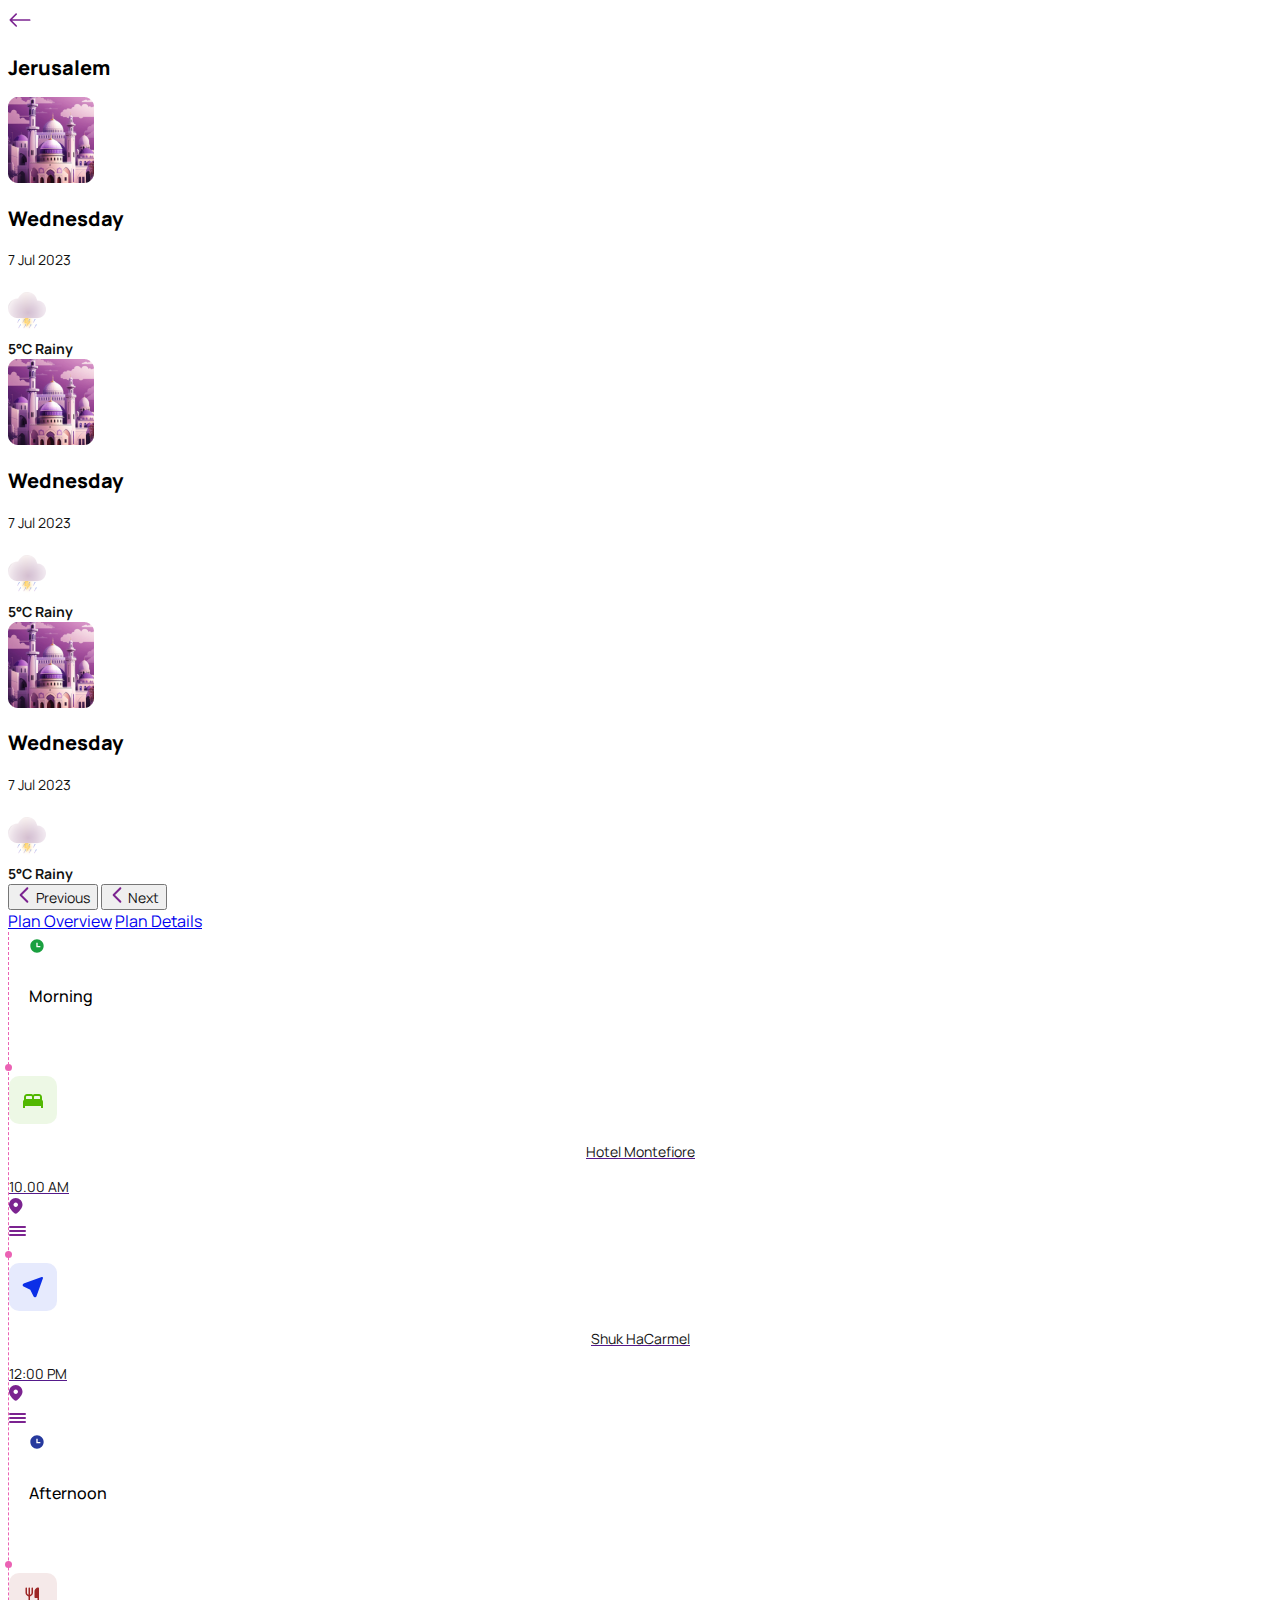
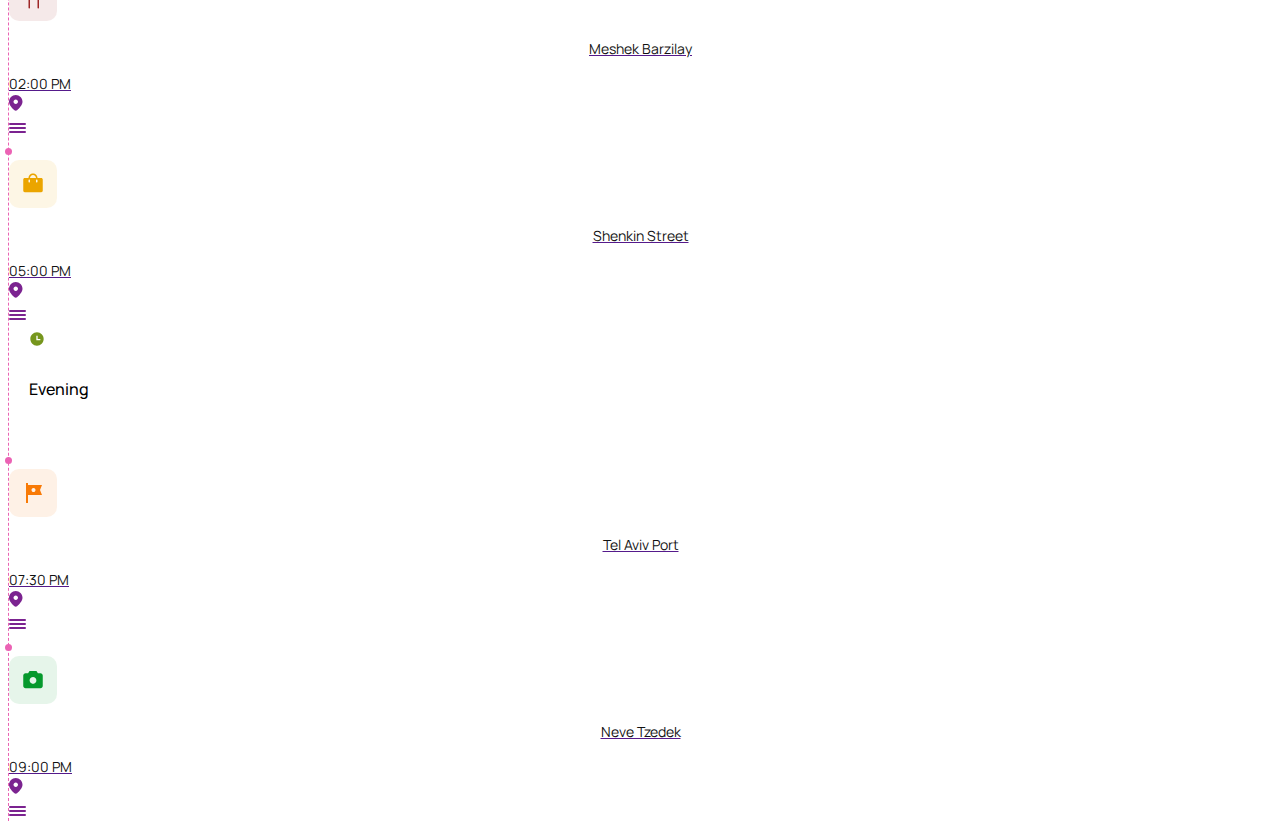
<file: dailyPlan.html>
<!DOCTYPE html>
<html lang="en">
  
<head>
  
  <meta http-equiv="Content-Type" content="text/html; charset=UTF-8">
  <meta name="viewport" content="width=device-width, initial-scale=1.0">
  
  <!--Bootsrap css-->
  <link href="https://cdn.jsdelivr.net/npm/bootstrap@5.2.3/dist/css/bootstrap.min.css" rel="stylesheet" integrity="sha384-rbsA2VBKQhggwzxH7pPCaAqO46MgnOM80zW1RWuH61DGLwZJEdK2Kadq2F9CUG65" crossorigin="anonymous">
  
  <title>Trip Planner</title>
  
  
  <!-- Additional CSS (optional) -->
  <link rel="stylesheet" href="style.css">
 
  
</head>

<body>

<header class="row">

    <a class="col" href="dashboard.html"> 
        <img src="Assets/Img/backButton.png" alt="back"> 
    </a>

    <div class="col">
        <h2 class="daily-plan-title">Jerusalem</h2>
    </div>

    <div class="col"></div>
    
</header>

<section class="daily-plan-hero">

  <div id="weatherSlider1" class="carousel slide">

    <div class="carousel-inner slider-inner">

      <div class="carousel-item active slider-item">

          <div class="slider-img">
            <img src="Assets/Img/Jerusalem Slider Img.png" alt="Jerusalem" width="86px" height="auto">
          </div>    

          <div class="d-flex flex-column weatherSlider-heading gap-1 align-items-center">
              <h2>Wednesday</h2>
              <span>7 Jul 2023</span>
          </div>
          
          <div class="d-flex flex-column align-items-center m-2">
          <img src="Assets/Img/slider-radio.svg" alt="slider" width="203px" height="auto">
          </div>

          <div class="d-flex flex-row weather-details gap-4 justify-content-center">

            <img src="Assets/Img/cloud-icon.png" alt="rainy day" width="38px" height="auto">
            
            <div class="d-flex flex-column align-items-center gap-1">
              <span><b>5°C</b></span>
              <span><b>Rainy</b></span>
            </div>
 
          </div>

      </div>
        

      <div class="carousel-item slider-item">   
        <div class="slider-img">
          <img src="Assets/Img/Jerusalem Slider Img.png" alt="Jerusalem" width="86px" height="auto">
        </div>    
        <div class="d-flex flex-column weatherSlider-heading gap-1 align-items-center">
            <h2>Wednesday</h2>
            <span>7 Jul 2023</span>
        </div>

        <div class="d-flex flex-column align-items-center m-2">
          <img src="Assets/Img/slider-radio.svg" alt="slider" width="203px" height="auto">
        </div>

        <div class="d-flex flex-row weather-details gap-4 justify-content-center">

          <img src="Assets/Img/cloud-icon.png" alt="rainy day" width="38px" height="auto">
          
          <div class="d-flex flex-column align-items-center gap-1">
            <span><b>5°C</b></span>
            <span><b>Rainy</b></span>
          </div>

        </div>

      </div>

      <div class="carousel-item slider-item" >      

        <div class="slider-img">
          <img src="Assets/Img/Jerusalem Slider Img.png" alt="Jerusalem" width="86px" height="auto">
        </div>   
            
        <div class="d-flex flex-column weatherSlider-heading gap-1 align-items-center">
            <h2>Wednesday</h2>
            <span>7 Jul 2023</span>
        </div>

         <div class="d-flex flex-column align-items-center m-2">
          <img src="Assets/Img/slider-radio.svg" alt="slider" width="203px" height="auto">
        </div>

        <div class="d-flex flex-row weather-details gap-4 justify-content-center">

          <img src="Assets/Img/cloud-icon.png" alt="rainy day" width="38px" height="auto">
          
          <div class="d-flex flex-column align-items-center gap-1">
            <span><b>5°C</b></span>
            <span><b>Rainy</b></span>
          </div>

        </div>


      </div>

    </div>

    <button class="carousel-control-prev" type="button" data-bs-target="#weatherSlider1" data-bs-slide="prev">
          
        <img class="slider-control-prev" src="Assets/Img/slider-back-icon.svg">
        <span class="visually-hidden">Previous</span>

    </button>

    <button class="carousel-control-next" type="button" data-bs-target="#weatherSlider1" data-bs-slide="next">
          
        <img class="slider-control-next" src="Assets/Img/slider-back-icon.svg">
        <span class="visually-hidden">Next</span>

    </button>
    

  </div>

</section>

<section id="planOverview" >

<div class="btn-group d-flex flex-row align-items-center ">
  <a class="btn plan-overview h-100 col active "  href="dailyPlan.html">Plan Overview</a>
  <a class="btn plan-details h-100 col " href="dailyPlan Details.html" >Plan Details</a>
</div>

<div style="border-left: dashed 1px #EB62B4;">
<div id="morning">

  <div class="d-flex flex-row gap-2 align-items-center" style="padding:5px 20px 20px 20px;">
    <svg xmlns="http://www.w3.org/2000/svg" width="16" height="16" viewBox="0 0 16 16" fill="none">
      <path d="M8.00004 14.6666C4.31804 14.6666 1.33337 11.682 1.33337 7.99998C1.33337 4.31798 4.31804 1.33331 8.00004 1.33331C11.682 1.33331 14.6667 4.31798 14.6667 7.99998C14.6667 11.682 11.682 14.6666 8.00004 14.6666ZM8.66671 7.99998V4.66665H7.33337V9.33331H11.3334V7.99998H8.66671Z" fill="#1AA040"/>
    </svg>
    <h5 >Morning</h5>
  </div>


<div class="d-flex flex-row w-100 align-items-center">

  <svg xmlns="http://www.w3.org/2000/svg" style="margin-left:-4px;" width="7" height="7" viewBox="0 0 7 7" fill="none">
    <circle cx="3.5" cy="3.5" r="3.5" fill="#EB62B4"/>
  </svg>

  <a href="" class="d-flex flex-row align-items-center justify-content-between gap-2 w-100 planCard">

    <div class="d-flex flex-row align-items-center justify-content-between w-100 card-details">

      <div class="d-flex flex-row align-items-center gap-3">

        <img src="Assets/Img/hotel icon.svg">

        <div class="d-flex flex-column align-items-start justify-content-center gap-2">
          <p>Hotel Montefiore</p>
          <span>10.00 AM</span>
        </div>        

      </div>

      <svg xmlns="http://www.w3.org/2000/svg" width="14" height="16" viewBox="0 0 14 16" fill="none">
        <path d="M8.0505 15.237C10.0114 13.5112 13.5 9.9855 13.5 6.75C13.5 4.95979 12.7888 3.2429 11.523 1.97703C10.2571 0.711159 8.54021 0 6.75 0C4.95979 0 3.2429 0.711159 1.97703 1.97703C0.711159 3.2429 2.66762e-08 4.95979 0 6.75C0 9.9855 3.4875 13.5112 5.4495 15.237C5.80738 15.5564 6.2703 15.733 6.75 15.733C7.2297 15.733 7.69262 15.5564 8.0505 15.237ZM4.5 6.75C4.5 6.15326 4.73705 5.58097 5.15901 5.15901C5.58097 4.73705 6.15326 4.5 6.75 4.5C7.34674 4.5 7.91903 4.73705 8.34099 5.15901C8.76295 5.58097 9 6.15326 9 6.75C9 7.34674 8.76295 7.91903 8.34099 8.34099C7.91903 8.76295 7.34674 9 6.75 9C6.15326 9 5.58097 8.76295 5.15901 8.34099C4.73705 7.91903 4.5 7.34674 4.5 6.75Z" fill="#7B2390"/>
      </svg>

    </div>   

    <div class="d-flex  flex-row  align-items-center  more-details-menu  h-100">
    
    <svg xmlns="http://www.w3.org/2000/svg" width="17" height="10" viewBox="0 0 17 10" fill="none">
      <rect width="17" height="2" rx="1" fill="#7B2390"/>
      <rect y="4" width="17" height="2" rx="1" fill="#7B2390"/>
      <rect y="8" width="17" height="2" rx="1" fill="#7B2390"/>
    </svg> 

    </div>

  </a>

</div>

<div class="d-flex flex-row w-100 align-items-center">

  <svg xmlns="http://www.w3.org/2000/svg" style="margin-left:-4px;" width="7" height="7" viewBox="0 0 7 7" fill="none">
    <circle cx="3.5" cy="3.5" r="3.5" fill="#EB62B4"/>
  </svg>

  <a href="" class="d-flex flex-row align-items-center justify-content-between gap-2 w-100 planCard">

    <div class="d-flex flex-row align-items-center justify-content-between w-100 card-details">

      <div class="d-flex flex-row align-items-center gap-3">

        <img src="Assets/Img/location-icon.svg">

        <div class="d-flex flex-column align-items-start justify-content-center gap-2">
          <p>Shuk HaCarmel</p>
          <span>12:00 PM</span>
        </div>        

      </div>

      <svg xmlns="http://www.w3.org/2000/svg" width="14" height="16" viewBox="0 0 14 16" fill="none">
        <path d="M8.0505 15.237C10.0114 13.5112 13.5 9.9855 13.5 6.75C13.5 4.95979 12.7888 3.2429 11.523 1.97703C10.2571 0.711159 8.54021 0 6.75 0C4.95979 0 3.2429 0.711159 1.97703 1.97703C0.711159 3.2429 2.66762e-08 4.95979 0 6.75C0 9.9855 3.4875 13.5112 5.4495 15.237C5.80738 15.5564 6.2703 15.733 6.75 15.733C7.2297 15.733 7.69262 15.5564 8.0505 15.237ZM4.5 6.75C4.5 6.15326 4.73705 5.58097 5.15901 5.15901C5.58097 4.73705 6.15326 4.5 6.75 4.5C7.34674 4.5 7.91903 4.73705 8.34099 5.15901C8.76295 5.58097 9 6.15326 9 6.75C9 7.34674 8.76295 7.91903 8.34099 8.34099C7.91903 8.76295 7.34674 9 6.75 9C6.15326 9 5.58097 8.76295 5.15901 8.34099C4.73705 7.91903 4.5 7.34674 4.5 6.75Z" fill="#7B2390"/>
      </svg>

    </div>   

    <div class="d-flex  flex-row  align-items-center  more-details-menu  h-100">
    
    <svg xmlns="http://www.w3.org/2000/svg" width="17" height="10" viewBox="0 0 17 10" fill="none">
      <rect width="17" height="2" rx="1" fill="#7B2390"/>
      <rect y="4" width="17" height="2" rx="1" fill="#7B2390"/>
      <rect y="8" width="17" height="2" rx="1" fill="#7B2390"/>
    </svg> 

    </div>

  </a>

</div>

</div>

<div id="afternoon">

  <div class="d-flex flex-row gap-2 align-items-center" style="padding:5px 20px 20px 20px;">
    <svg xmlns="http://www.w3.org/2000/svg" width="16" height="16" viewBox="0 0 16 16" fill="none">
      <path d="M8.00004 14.6666C4.31804 14.6666 1.33337 11.682 1.33337 7.99998C1.33337 4.31798 4.31804 1.33331 8.00004 1.33331C11.682 1.33331 14.6667 4.31798 14.6667 7.99998C14.6667 11.682 11.682 14.6666 8.00004 14.6666ZM8.66671 7.99998V4.66665H7.33337V9.33331H11.3334V7.99998H8.66671Z" fill="#26399D"/>
    </svg>
    <h5 >Afternoon</h5>
  </div>

  <div class="d-flex flex-row w-100 align-items-center">

    <svg xmlns="http://www.w3.org/2000/svg" style="margin-left:-4px;" width="7" height="7" viewBox="0 0 7 7" fill="none">
      <circle cx="3.5" cy="3.5" r="3.5" fill="#EB62B4"/>
    </svg>
  
    <a href="" class="d-flex flex-row align-items-center justify-content-between gap-2 w-100 planCard">

      <div class="d-flex flex-row align-items-center justify-content-between w-100 card-details">
  
        <div class="d-flex flex-row align-items-center gap-3">
  
          <img src="Assets/Img/lunch-icon.svg">
  
          <div class="d-flex flex-column align-items-start justify-content-center gap-2">
            <p>Meshek Barzilay</p>
            <span>02:00 PM</span>
          </div>        
  
        </div>
  
        <svg xmlns="http://www.w3.org/2000/svg" width="14" height="16" viewBox="0 0 14 16" fill="none">
          <path d="M8.0505 15.237C10.0114 13.5112 13.5 9.9855 13.5 6.75C13.5 4.95979 12.7888 3.2429 11.523 1.97703C10.2571 0.711159 8.54021 0 6.75 0C4.95979 0 3.2429 0.711159 1.97703 1.97703C0.711159 3.2429 2.66762e-08 4.95979 0 6.75C0 9.9855 3.4875 13.5112 5.4495 15.237C5.80738 15.5564 6.2703 15.733 6.75 15.733C7.2297 15.733 7.69262 15.5564 8.0505 15.237ZM4.5 6.75C4.5 6.15326 4.73705 5.58097 5.15901 5.15901C5.58097 4.73705 6.15326 4.5 6.75 4.5C7.34674 4.5 7.91903 4.73705 8.34099 5.15901C8.76295 5.58097 9 6.15326 9 6.75C9 7.34674 8.76295 7.91903 8.34099 8.34099C7.91903 8.76295 7.34674 9 6.75 9C6.15326 9 5.58097 8.76295 5.15901 8.34099C4.73705 7.91903 4.5 7.34674 4.5 6.75Z" fill="#7B2390"/>
        </svg>
  
      </div>   
  
      <div class="d-flex  flex-row  align-items-center  more-details-menu  h-100">
      
      <svg xmlns="http://www.w3.org/2000/svg" width="17" height="10" viewBox="0 0 17 10" fill="none">
        <rect width="17" height="2" rx="1" fill="#7B2390"/>
        <rect y="4" width="17" height="2" rx="1" fill="#7B2390"/>
        <rect y="8" width="17" height="2" rx="1" fill="#7B2390"/>
      </svg> 
  
      </div>
  
    </a>
  
  </div>

  <div class="d-flex flex-row w-100 align-items-center">

    <svg xmlns="http://www.w3.org/2000/svg" style="margin-left:-4px;" width="7" height="7" viewBox="0 0 7 7" fill="none">
      <circle cx="3.5" cy="3.5" r="3.5" fill="#EB62B4"/>
    </svg>
  
    <a href="" class="d-flex flex-row align-items-center justify-content-between gap-2 w-100 planCard">

      <div class="d-flex flex-row align-items-center justify-content-between w-100 card-details">
  
        <div class="d-flex flex-row align-items-center gap-3">
  
          <img src="Assets/Img/shopping-icon.svg">
  
          <div class="d-flex flex-column align-items-start justify-content-center gap-2">
            <p>Shenkin Street</p>
            <span>05:00 PM</span>
          </div>        
  
        </div>
  
        <svg xmlns="http://www.w3.org/2000/svg" width="14" height="16" viewBox="0 0 14 16" fill="none">
          <path d="M8.0505 15.237C10.0114 13.5112 13.5 9.9855 13.5 6.75C13.5 4.95979 12.7888 3.2429 11.523 1.97703C10.2571 0.711159 8.54021 0 6.75 0C4.95979 0 3.2429 0.711159 1.97703 1.97703C0.711159 3.2429 2.66762e-08 4.95979 0 6.75C0 9.9855 3.4875 13.5112 5.4495 15.237C5.80738 15.5564 6.2703 15.733 6.75 15.733C7.2297 15.733 7.69262 15.5564 8.0505 15.237ZM4.5 6.75C4.5 6.15326 4.73705 5.58097 5.15901 5.15901C5.58097 4.73705 6.15326 4.5 6.75 4.5C7.34674 4.5 7.91903 4.73705 8.34099 5.15901C8.76295 5.58097 9 6.15326 9 6.75C9 7.34674 8.76295 7.91903 8.34099 8.34099C7.91903 8.76295 7.34674 9 6.75 9C6.15326 9 5.58097 8.76295 5.15901 8.34099C4.73705 7.91903 4.5 7.34674 4.5 6.75Z" fill="#7B2390"/>
        </svg>
  
      </div>   
  
      <div class="d-flex  flex-row  align-items-center  more-details-menu  h-100">
      
      <svg xmlns="http://www.w3.org/2000/svg" width="17" height="10" viewBox="0 0 17 10" fill="none">
        <rect width="17" height="2" rx="1" fill="#7B2390"/>
        <rect y="4" width="17" height="2" rx="1" fill="#7B2390"/>
        <rect y="8" width="17" height="2" rx="1" fill="#7B2390"/>
      </svg> 
  
      </div>
  
    </a>
  
  </div>

</div>

<div id="Evening">

  <div class="d-flex flex-row gap-2 align-items-center" style="padding:5px 20px 20px 20px;">
    <svg xmlns="http://www.w3.org/2000/svg" width="16" height="16" viewBox="0 0 16 16" fill="none">
      <path d="M8.00004 14.6667C4.31804 14.6667 1.33337 11.682 1.33337 8.00001C1.33337 4.31801 4.31804 1.33334 8.00004 1.33334C11.682 1.33334 14.6667 4.31801 14.6667 8.00001C14.6667 11.682 11.682 14.6667 8.00004 14.6667ZM8.66671 8.00001V4.66668H7.33337V9.33334H11.3334V8.00001H8.66671Z" fill="#76961D"/>
    </svg>
   <h5 >Evening</h5>

 </div>

 <div class="d-flex flex-row w-100 align-items-center">

  <svg xmlns="http://www.w3.org/2000/svg" style="margin-left:-4px;" width="7" height="7" viewBox="0 0 7 7" fill="none">
    <circle cx="3.5" cy="3.5" r="3.5" fill="#EB62B4"/>
  </svg>

  <a href="" class="d-flex flex-row align-items-center justify-content-between gap-2 w-100 planCard">

    <div class="d-flex flex-row align-items-center justify-content-between w-100 card-details">

      <div class="d-flex flex-row align-items-center gap-3">

        <img src="Assets/Img/Event-icon.svg">

        <div class="d-flex flex-column align-items-start justify-content-center gap-2">
          <p>Tel Aviv Port</p>
          <span>07:30 PM</span>
        </div>        

      </div>

      <svg xmlns="http://www.w3.org/2000/svg" width="14" height="16" viewBox="0 0 14 16" fill="none">
        <path d="M8.0505 15.237C10.0114 13.5112 13.5 9.9855 13.5 6.75C13.5 4.95979 12.7888 3.2429 11.523 1.97703C10.2571 0.711159 8.54021 0 6.75 0C4.95979 0 3.2429 0.711159 1.97703 1.97703C0.711159 3.2429 2.66762e-08 4.95979 0 6.75C0 9.9855 3.4875 13.5112 5.4495 15.237C5.80738 15.5564 6.2703 15.733 6.75 15.733C7.2297 15.733 7.69262 15.5564 8.0505 15.237ZM4.5 6.75C4.5 6.15326 4.73705 5.58097 5.15901 5.15901C5.58097 4.73705 6.15326 4.5 6.75 4.5C7.34674 4.5 7.91903 4.73705 8.34099 5.15901C8.76295 5.58097 9 6.15326 9 6.75C9 7.34674 8.76295 7.91903 8.34099 8.34099C7.91903 8.76295 7.34674 9 6.75 9C6.15326 9 5.58097 8.76295 5.15901 8.34099C4.73705 7.91903 4.5 7.34674 4.5 6.75Z" fill="#7B2390"/>
      </svg>

    </div>   

    <div class="d-flex  flex-row  align-items-center  more-details-menu  h-100">
    
    <svg xmlns="http://www.w3.org/2000/svg" width="17" height="10" viewBox="0 0 17 10" fill="none">
      <rect width="17" height="2" rx="1" fill="#7B2390"/>
      <rect y="4" width="17" height="2" rx="1" fill="#7B2390"/>
      <rect y="8" width="17" height="2" rx="1" fill="#7B2390"/>
    </svg> 

    </div>

  </a>

</div>

<div class="d-flex flex-row w-100 align-items-center">

  <svg xmlns="http://www.w3.org/2000/svg" style="margin-left:-4px;" width="7" height="7" viewBox="0 0 7 7" fill="none">
    <circle cx="3.5" cy="3.5" r="3.5" fill="#EB62B4"/>
  </svg>

  <a href="" class="d-flex flex-row align-items-center justify-content-between gap-2 w-100 planCard">

    <div class="d-flex flex-row align-items-center justify-content-between w-100 card-details">

      <div class="d-flex flex-row align-items-center gap-3">

        <img src="Assets/Img/photograpy icon.svg">

        <div class="d-flex flex-column align-items-start justify-content-center gap-2">
          <p>Neve Tzedek</p>
          <span>09:00 PM</span>
        </div>        

      </div>

      <svg xmlns="http://www.w3.org/2000/svg" width="14" height="16" viewBox="0 0 14 16" fill="none">
        <path d="M8.0505 15.237C10.0114 13.5112 13.5 9.9855 13.5 6.75C13.5 4.95979 12.7888 3.2429 11.523 1.97703C10.2571 0.711159 8.54021 0 6.75 0C4.95979 0 3.2429 0.711159 1.97703 1.97703C0.711159 3.2429 2.66762e-08 4.95979 0 6.75C0 9.9855 3.4875 13.5112 5.4495 15.237C5.80738 15.5564 6.2703 15.733 6.75 15.733C7.2297 15.733 7.69262 15.5564 8.0505 15.237ZM4.5 6.75C4.5 6.15326 4.73705 5.58097 5.15901 5.15901C5.58097 4.73705 6.15326 4.5 6.75 4.5C7.34674 4.5 7.91903 4.73705 8.34099 5.15901C8.76295 5.58097 9 6.15326 9 6.75C9 7.34674 8.76295 7.91903 8.34099 8.34099C7.91903 8.76295 7.34674 9 6.75 9C6.15326 9 5.58097 8.76295 5.15901 8.34099C4.73705 7.91903 4.5 7.34674 4.5 6.75Z" fill="#7B2390"/>
      </svg>

    </div>   

    <div class="d-flex  flex-row  align-items-center  more-details-menu  h-100">
    
    <svg xmlns="http://www.w3.org/2000/svg" width="17" height="10" viewBox="0 0 17 10" fill="none">
      <rect width="17" height="2" rx="1" fill="#7B2390"/>
      <rect y="4" width="17" height="2" rx="1" fill="#7B2390"/>
      <rect y="8" width="17" height="2" rx="1" fill="#7B2390"/>
    </svg> 

    </div>

  </a>

</div>

</div>

</div>
</section>






<!--Bootstrap js -->
<script src="https://cdn.jsdelivr.net/npm/@popperjs/core@2.11.6/dist/umd/popper.min.js" integrity="sha384-oBqDVmMz9ATKxIep9tiCxS/Z9fNfEXiDAYTujMAeBAsjFuCZSmKbSSUnQlmh/jp3" crossorigin="anonymous"></script>
<script src="https://cdn.jsdelivr.net/npm/bootstrap@5.2.3/dist/js/bootstrap.min.js" integrity="sha384-cuYeSxntonz0PPNlHhBs68uyIAVpIIOZZ5JqeqvYYIcEL727kskC66kF92t6Xl2V" crossorigin="anonymous"></script>
  

<!-- Additional JS (optional) -->
<script src="script.js"></script>



</body>
</html>
</file>
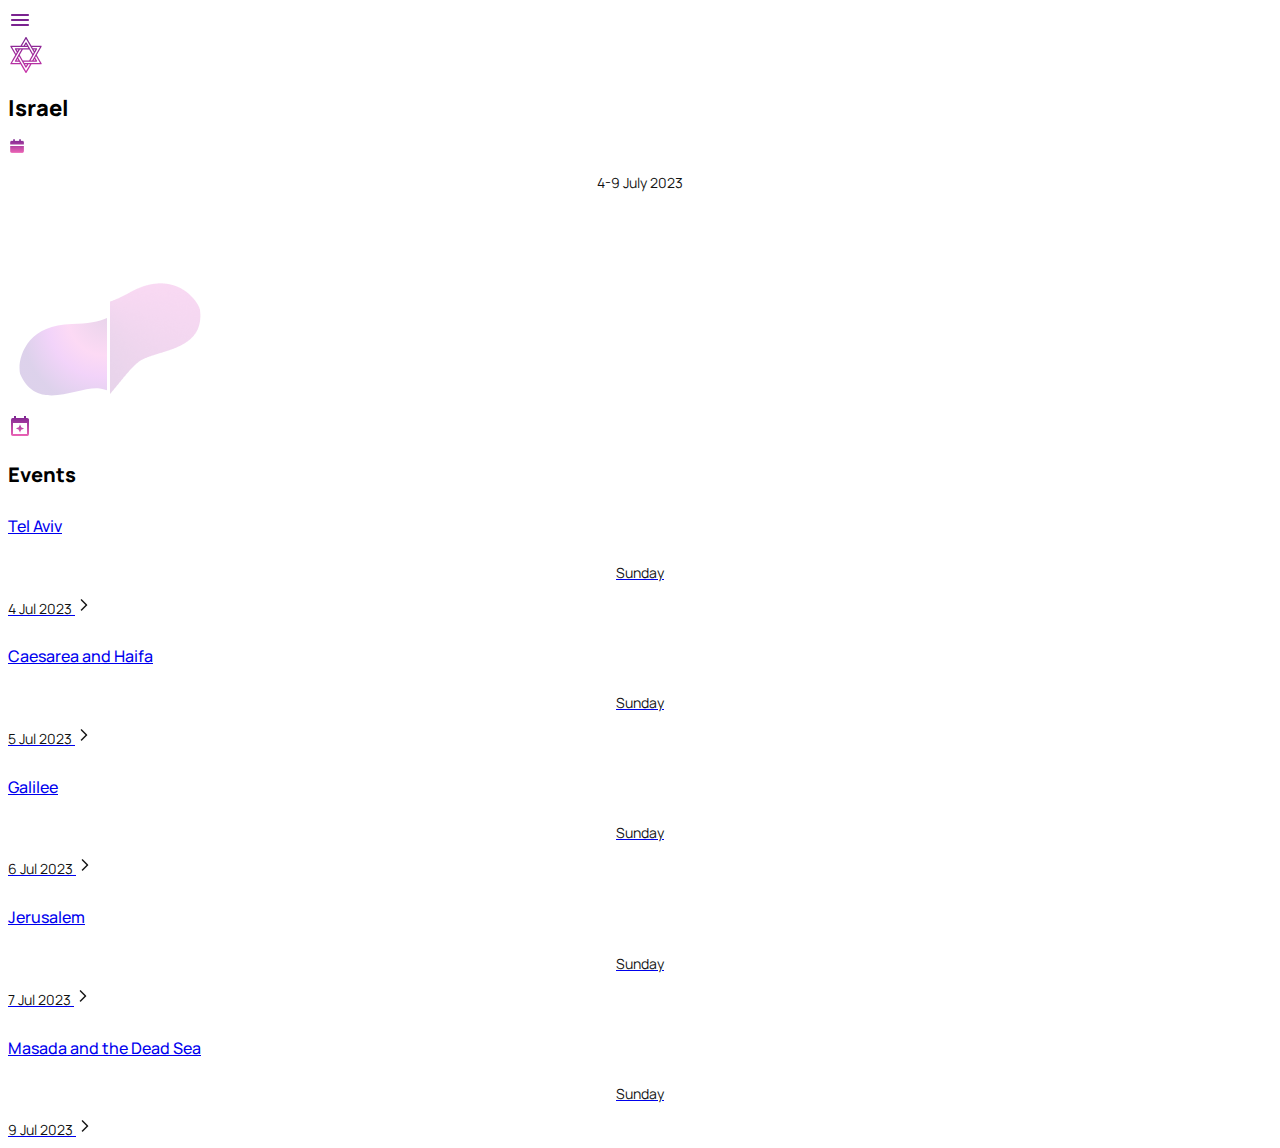
<file: dashboard.html>
<!DOCTYPE html>
<html lang="en">
  
<head>
  
  <meta http-equiv="Content-Type" content="text/html; charset=UTF-8">
  <meta name="viewport" content="width=device-width, initial-scale=1.0">
  
  <!--Bootsrap css-->
  <link href="https://cdn.jsdelivr.net/npm/bootstrap@5.2.3/dist/css/bootstrap.min.css" rel="stylesheet" integrity="sha384-rbsA2VBKQhggwzxH7pPCaAqO46MgnOM80zW1RWuH61DGLwZJEdK2Kadq2F9CUG65" crossorigin="anonymous">
  
  <title>Trip Planner</title>
  
  
  <!-- Additional CSS (optional) -->
  <link rel="stylesheet" href="style.css">
 
  
</head>
<body>

  <!-- Header Starts -->
<header class="row dashboard-menu">

    <div class="col"> 
        <img src="Assets/Img/hamburger menu.svg" href="/" alt="menu"> 
    </div>

    <div class="col text-center">
        <img src="Assets/Img/logo_tropinas.svg" href="/" alt="logo">        
    </div>

   <div class="col"></div>

</header>

<!-- Hero Section Starts -->

<section id="hero" class="row">

  <div class="hero-heading col-5">

      <h1 class="w-auto">Israel</h1>

      <div class="w-100">      
          <img class="d-inline" src="Assets/Img/Date.png" width="18px" height="18px">
          <p class="d-inline w-auto">4-9 July 2023</p>   
      </div>

  </div>

  <div class="hero-img col-7">    
  </div>

</section>
<!-- Events Section Starts -->

<section id="Events">

<img class="Events-Background-1" src="Assets/Img/Events-Background-1.svg" alt="Events">
<img class="Events-Background-2" src="Assets/Img/Background_img_02.png" alt="Events">


<div class="Events-Heading row">
    <img class="col-1" src="Assets/Img/Events.png" alt="Events">
    <h2 class="col-11">Events</h2>
</div>

<div class="Event-card-list w-100">

    <a class="row Event-card" href="dailyPlan.html">

        <div class="col-7 d-flex flex-column align-items-start gap-1">
            <h5>Tel Aviv</h5>
            <p class="text-left">Sunday</p>
        </div>

        <div class="col-5 d-flex flex-row justify-content-end align-items-center gap-2">
            <span>4 Jul 2023</span>
            <img src="Assets/Img/ion_chevron-right.png" alt="arrow" >
        </div>   

    </a>

    <a class="row Event-card" href="dailyPlan.html">

        <div class="col-7 d-flex flex-column align-items-start gap-1">
            <h5>Caesarea and Haifa</h5>
            <p class="text-left">Sunday</p>
        </div>

        <div class="col-5 d-flex flex-row justify-content-end align-items-center gap-2">
            <span>5 Jul 2023</span>
            <img src="Assets/Img/ion_chevron-right.png" alt="arrow" >
        </div>   

    </a>

    <a class="row Event-card" href="dailyPlan.html">

        <div class="col-7 d-flex flex-column align-items-start gap-1">
            <h5>Galilee</h5>
            <p class="text-left">Sunday</p>
        </div>

        <div class="col-5 d-flex flex-row justify-content-end align-items-center gap-2">
            <span>6 Jul 2023</span>
            <img src="Assets/Img/ion_chevron-right.png" alt="arrow" >
        </div>   

    </a>

    <a class="row Event-card" href="dailyPlan.html">

        <div class="col-7 d-flex flex-column align-items-start gap-1">
            <h5>Jerusalem</h5>
            <p class="text-left">Sunday</p>
        </div>

        <div class="col-5 d-flex flex-row justify-content-end align-items-center gap-2">
            <span>7 Jul 2023</span>
            <img src="Assets/Img/ion_chevron-right.png" alt="arrow" >
        </div>   

    </a>

    <a class="row Event-card" href="dailyPlan.html">

        <div class="col-7 d-flex flex-column align-items-start gap-1">
            <h5>Masada and the Dead Sea</h5>
            <p class="text-left">Sunday</p>
        </div>

        <div class="col-5 d-flex flex-row justify-content-end align-items-center gap-2">
            <span>9 Jul 2023</span>
            <img src="Assets/Img/ion_chevron-right.png" alt="arrow" >
        </div>   

    </a>


</div>

</section>


<!--Bootstrap js -->
<script src="https://cdn.jsdelivr.net/npm/@popperjs/core@2.11.6/dist/umd/popper.min.js" integrity="sha384-oBqDVmMz9ATKxIep9tiCxS/Z9fNfEXiDAYTujMAeBAsjFuCZSmKbSSUnQlmh/jp3" crossorigin="anonymous"></script>
<script src="https://cdn.jsdelivr.net/npm/bootstrap@5.2.3/dist/js/bootstrap.min.js" integrity="sha384-cuYeSxntonz0PPNlHhBs68uyIAVpIIOZZ5JqeqvYYIcEL727kskC66kF92t6Xl2V" crossorigin="anonymous"></script>
  

  <!-- Additional JS (optional) -->
  <script src="script.js"></script>



</body>
</html>
</file>
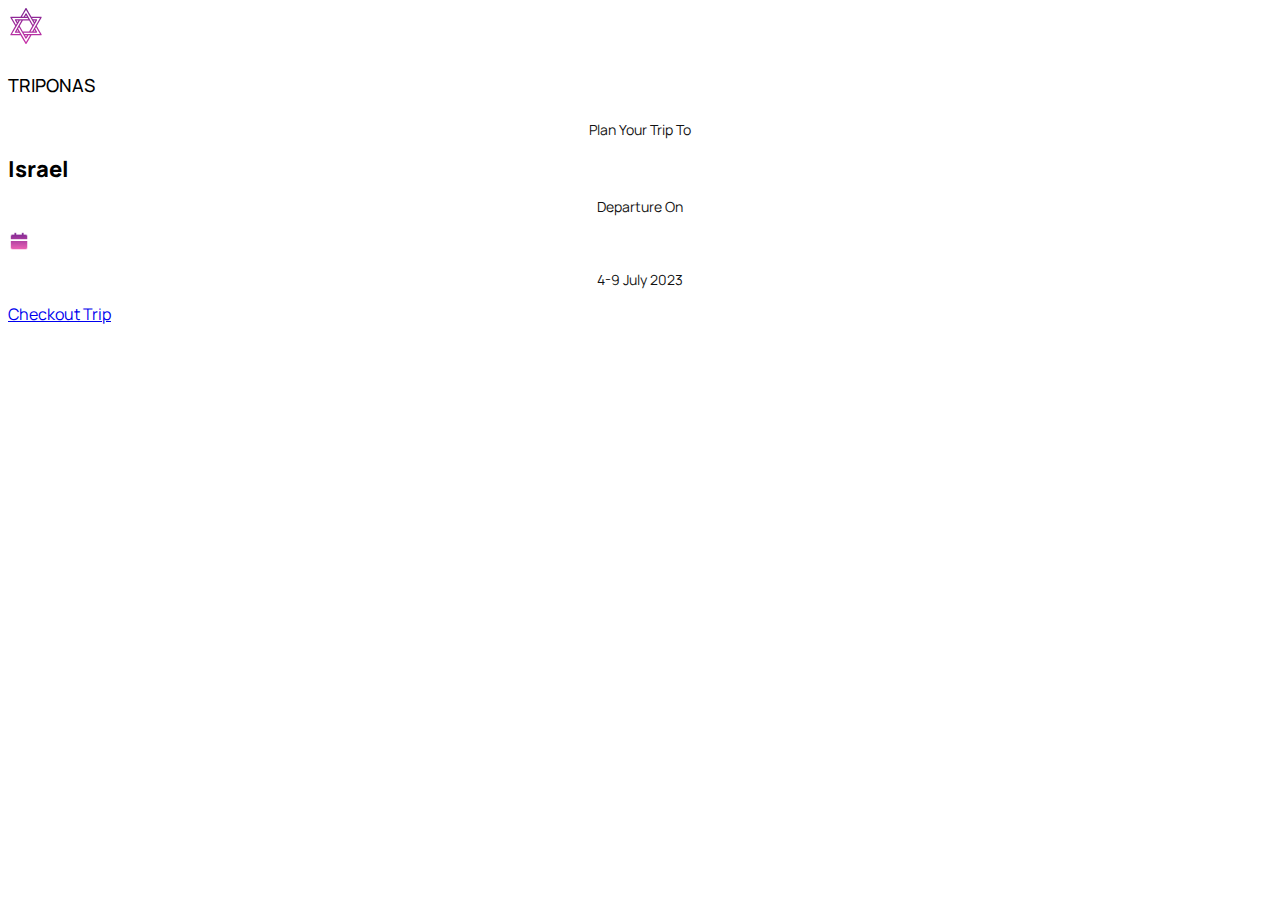
<file: onboarding.html>
<!DOCTYPE html>
<html lang="en">
  
<head>
  
  <meta http-equiv="Content-Type" content="text/html; charset=UTF-8">
  <meta name="viewport" content="width=device-width, initial-scale=1.0">
  
  <!--Bootsrap css-->
  <link href="https://cdn.jsdelivr.net/npm/bootstrap@5.2.3/dist/css/bootstrap.min.css" rel="stylesheet" integrity="sha384-rbsA2VBKQhggwzxH7pPCaAqO46MgnOM80zW1RWuH61DGLwZJEdK2Kadq2F9CUG65" crossorigin="anonymous">
  
  <title>Trip Planner</title>
  
  
  <!-- Additional CSS (optional) -->
  <link rel="stylesheet" href="style.css">
 
  
</head>

<body>
 <section class="onboarding">
    <div class="fluid-container logo">
        <img src="Assets/Img/logo_tropinas.svg">
        <h4>TRIPONAS</h4>
    </div>


<div class="onboarding-heading">
    <p>Plan Your Trip To</p>
    <h1>Israel</h1>
    <div class="container onboarding-details">
        <p >Departure On</p>
        <img clas="icon" src="Assets/Img/Date.png" width="22px" height="22px">
        <p >4-9 July 2023</p>
    </div>
    <a class="submit btn" href="dashboard.html"> Checkout Trip</a>
</div>



</section>

<!--Bootstrap js -->
<script src="https://cdn.jsdelivr.net/npm/@popperjs/core@2.11.6/dist/umd/popper.min.js" integrity="sha384-oBqDVmMz9ATKxIep9tiCxS/Z9fNfEXiDAYTujMAeBAsjFuCZSmKbSSUnQlmh/jp3" crossorigin="anonymous"></script>
<script src="https://cdn.jsdelivr.net/npm/bootstrap@5.2.3/dist/js/bootstrap.min.js" integrity="sha384-cuYeSxntonz0PPNlHhBs68uyIAVpIIOZZ5JqeqvYYIcEL727kskC66kF92t6Xl2V" crossorigin="anonymous"></script>
  

  <!-- Additional JS (optional) -->
  <script src="script.js"></script>
</body>
</html>
</file>
<file: style.css>
@import url('https://fonts.googleapis.com/css2?family=Manrope:wght@300;400;500;700&display=swap');

body {
    font-family: 'Manrope', sans-serif;
    display:block;
    background: #FFF;  
  }



 h1{
    text-transform:capitalize;
    font-size:22px;
    font-weight:800;
  }

h2{
    font-size:20px;
    font-weight:800;
 }


h4{
    font-size:18px;
    font-weight:500;
 }

 h5{
    font-size:16px;
    font-weight:500;
 }

p,span{
    color: #121212;
    text-align: center;
    font-family: Manrope;
    font-size: 14px;
    font-weight: 400;
    line-height: 18px;
 }

 label{
    font-size:18px;
    font-weight:500;
 }

@media (max-width:767px) { 
    /* Add mobile-specific CSS styles here */


header{
    padding:30px;
    margin:0px !important;
}



.backButton{
    width:200px;
    height: 30px;
    
}

/*trip planner */


section#tripPlanner{
    border-radius: 18px;
    background: radial-gradient(100.00% 100.00% at 50.00% 100.00%, #E3C8EB 0%, #F0DDF5 43.33%, #F7E8FB 91.16%);
    display:flex;
    flex-direction:column;
    padding:20px;
    justify-content: center;
    flex-wrap: nowrap;
    align-items: center;
    gap: 5px;
    height:auto;
    margin:30px;    
}


.content{
padding:20px 50px;
text-align:center;
} 

.content span{
    opacity: 0.6000000238418579;


}

img.icon {
    margin-top: -80px;
    margin-bottom:-20px;
 }

 /* user selections starts */
section#user-selections{
    padding:30px;
 }

button.btn.dropdown-toggle{
    display: flex;
    flex-direction: row;
    flex-wrap: nowrap;
    align-content: center;
    justify-content:space-between;
    align-items: center;
    box-shadow: 0px 4px 32px 0px rgba(0, 0, 0, 0.1);
    width:100%;
    padding:10px;
    border-radius:10px;
    margin-bottom:20px;
    position:relative;  
    background-color:#fff;
    
    
}

img.dropdown-icon{
    align-self: center;
    margin-right:05px !important;
}

button.btn.dropdown-toggle.show img.dropdown-icon{
    
        transform:rotate(-180deg);
        transition:all 0.5s ease;
    
}

button.btn.dropdown-toggle img.dropdown-icon{
    
    transform:rotate(0deg);
    transition:all 0.5s ease;
}

.dropdown-toggle::after{
    display:none;
}

button.btn.dropdown-toggle:focus {
    border: 1px solid #E3C8EB;
    box-shadow: 0px 4px 32px 0px rgba(227, 200, 235, 0.50);
}


div.btnContent {
    display: flex;
    flex-direction: row;
    align-items: center;    
}


button img {
    margin-right:20px;
}



div.selectionContent *{
    height:auto;
    text-align:left;
    margin-bottom:0px;    
}



.dropdown-menu button {
    background: rgba(123, 35, 144, 0.00);
    border-radius: 4px;
    border:none;
    text-align: left;
    width:100%;
    opacity:0.8;   
    padding:14px;    
}



.dropdown-menu button:hover {
    background: rgba(123, 35, 144, 0.10);
    opacity:1;   
}


.dropdown-menu {
    position: absolute;
    width: 100%;
    top:20px !important;
    left: 0;
    list-style: none;
    box-shadow: 0px 4px 32px 0px rgba(227, 200, 235, 0.50);
    z-index: 1;
    background-color: rgba(255, 255, 255, 0.8);
    backdrop-filter: blur(50px);
    -webkit-backdrop-filter: blur(50px);
    max-height: 300px;
    padding: 20px;
    border-radius: 10px;
    transition: all 0.5s ease;
    border: 1px solid #fff;
    overflow-y: auto;
    height: 500px;
}


ul.dropdown-menu input{
    border:none;
    width:100%;
    padding:10px;
    background-color: #ffffff00;
    border-radius:4px;   
}


button.btn.dropdown-toggle.show{
    border: 1px solid #E3C8EB;
    box-shadow: 0px 4px 32px 0px rgba(227, 200, 235, 0.50);
}


a:active{
    color:#7B2390;
}


a{
    color:#7B2390;
    font-style:none;
    text-decoration: none;
}



/* Location dropdown */
#location-input{
    position:relative;
    height:auto;
}



button.location-selection .btnContent img{
    width:20px;
    height:auto;
}

button.location-selection h4{
    color: #121212;
    
}


/* Calendar dropdown */

#calendar-input{
    position:relative;
}

#calendar-dropdown{
    transition:all 0.5s ease;
    padding:20px;   

}


.dropdown-icon{
    transform:rotate(90deg);
}

.calendar-selection{
    border-radius: 10px;
    background: linear-gradient(123deg, rgba(255, 255, 255, 0.4) 50%, rgba(255, 255, 255, 0.9) 100%);
    backdrop-filter: blur(35px);
    padding:4px;
    margin-bottom:20px;
    

}


.calendar-selection button{
    text-align:center;
    color: rgba(123, 35, 144, 1);
    border-radius:7px;
    height:auto;
    width:auto;
}

.calendar-selection button:hover{
   
    border-radius: 7px;
    background: linear-gradient(165deg, #7B2390 0%, #EB62B4 100%);
    color:#FFF;
}


#whole-month-tab .tab-topic{
    border-color:rgba(180, 180, 180, 0.20) !important;
    border-top:solid 1px ;
    border-bottom:solid 1px;
    padding:20px;
    text-align:center;
    width:100%;    
}


#whole-month-tab .tab-topic h4{
    
    color: #121212;  
    font-size:16px;  
    margin-bottom:0px !important; 
     
}


#whole-month-tab {
    display: flex;
    justify-content: center;
    height: auto;
    flex-direction: column;
    align-items: center;
    gap: 15px;
    flex-shrink: 0;
    list-style: none;
    width:auto;
    padding-left:0px !important;
    
}


ul.rolling-months{
    list-style:none;
    padding-left:0px !important;
    margin-bottom:0px !important;
}

.rolling-months li{
    margin:20px 0px;

}


.rolling-months li.next{
    color: #5A5A5A;
    text-align: center;
    font-family: Manrope;
    font-size: 16px;
    font-style: normal;
    font-weight: 400;
    line-height: 12px; /* 75% */
}

.rolling-months li.faded{
    color: #858585;
    text-align: center;
    font-family: Manrope;
    font-size: 14px;
    font-style: normal;
    font-weight: 400;
    line-height: 12px; /* 85.714% */
}

.rolling-months li.active{
    color: #121212;
    text-align: center;
    font-family: Manrope;
    font-size: 18px;
    font-style: normal;
    font-weight: 500;
    line-height: 12px; /* 66.667% */
    padding:10px;
    border-top:solid 1px #121212;
}


.rolling-days{
    display:flex;
    flex-direction: row;
    width:60%;
    justify-content: space-between;
    align-items: center;
}

.rolling-days span.active{
    color: #121212;
    text-align: center;
    font-size: 14px;
    font-style: normal;
    font-weight: 500;
    line-height: 12px; /* 85.714% */
}   

.rolling-days span.next{
    color: #5A5A5A;
text-align: center;
font-family: Manrope;
font-size: 12px;
font-style: normal;
font-weight: 400;
line-height: 12px; /* 100% */

}

.rolling-days span.faded{
    color: #858585;
text-align: center;
font-family: Manrope;
font-size: 10px;
font-style: normal;
font-weight: 400;
line-height: 12px; /* 120% */
}

button.btn.whole-month-select{
    color: #7B2390 !important;
    text-align:center !important;
    border-radius: 9px;
    border: 1px solid rgba(123, 35, 144, 0.10);
    font-size: 12px;
    width:80%;
}


/*travellers dropdown*/


#traveller-input{
    position:relative;
}

#travellers-dropdown{
    position:absolute;

}


#travellers-dropdown.dropdown-menu{
    height:240px;
}

form {
    width: 300px;
    margin: 0 auto;
    text-align: center;
  }
  
  .value-button {
    display: inline-block;
    margin: 0px;
    width: 40px;
    height: 100%;
    text-align: center;
    vertical-align: middle;
    padding: 11px 0;
    -webkit-touch-callout: none;
    -webkit-user-select: none;
    -khtml-user-select: none;
    -moz-user-select: none;
    -ms-user-select: none;
    user-select: none;
    border-radius: 5px;
    background: linear-gradient(180deg, #7B2390 0%, #EB62B4 100%);
    color:#fff;
  }
  
  .value-button:hover {
    cursor: pointer;
  }
  
  form #decrease {
    margin-right: -4px;
    border-radius: 8px 0 0 8px;
  }
  
  form #increase {
    margin-left: -4px;
    border-radius: 0 8px 8px 0;
  }
  
  form #input-wrap {
    margin: 0px;
    padding: 0px;
  }
  
  input#number {
    text-align: center;
    border: none;
    margin: 0px;
    width: 40px;
    height: 100%;
    background-color: #ffffff00;
  }
  
  input[type=number]::-webkit-inner-spin-button,
  input[type=number]::-webkit-outer-spin-button {
      -webkit-appearance: none;
      margin: 0;
  }

.input-content h5{
    margin-bottom:0px !important;
}


.input-range{
    display: flex;
    flex-direction: row;
    align-items: center;

  }

form.col{
    display: flex;
    flex-direction: row;
    flex-wrap: nowrap;
    justify-content: flex-end;
    align-content: center;
    align-items: center; 
  }



.input-range-group{
    display: flex;
    flex-direction: column;
    gap:25px;
}

.input-range-group button.btn.dropdown-toggle{
    margin-bottom:0px !important;
    padding:14px;
}
/* section preferences */

section#preferences {
    background-image: url(Assets/Img/Background_img_01.png);
    background-position:100% -30%;
    background-repeat: no-repeat;
    background-size:auto;
    padding:30px;
     }


section#preferences h2{
    margin-bottom:38px;
}      


div.range{
    margin-bottom:38px;
}

/*range slider and thumb*/

.form-range::-webkit-slider-thumb {
    
    border-radius: 50px;
    background: linear-gradient(180deg, #7B2390 0%, #EB62B4 100%);
    height: 25px;
    width:25px;  
    margin-top: -10px;
    border:2px solid #FFF;
    -webkit-transition: background-color 0.15s ease-in-out, border-color 0.15s ease-in-out, box-shadow 0.15s ease-in-out;
  transition: background-color 0.15s ease-in-out, border-color 0.15s ease-in-out, box-shadow 0.15s ease-in-out;
  -webkit-appearance: none;
  appearance: none;
  
}

.form-range:focus::-webkit-slider-thumb {
    box-shadow: 0 0 0 1px #fff, 0 0 0 0.25rem rgba(249, 207, 255, 0.25);
  }

.form-range::-webkit-slider-thumb:active {
    background-color: #7B2390;
    border-color: #FFF;
}

.form-range::-webkit-slider-runnable-track {
    width: 100%;
    height: 5px;;
    color: transparent;
    cursor: pointer;
    border-radius: 2px;
    background: linear-gradient(270deg, #7B2390 40%, #EB62B4 100%);
  }


div.range img{
    margin-right:10px;
}


div.range label{
    margin-bottom:20px;
}

.markers{
    display:flex;
    flex-direction:row;
    flex-wrap: nowrap;
    justify-content: space-between;    
    align-content: center;
    align-items: center;

}

.dividers-group{
    display:flex;
    flex-direction:row;
    flex-wrap: nowrap;
    justify-content: space-between;    
    align-content: center;
    align-items: center;
    height:4px;
    overflow:hidden;
    margin-bottom:10px;
}

.divider{
    opacity:1;
}

.sub-divider{
    opacity:0.2;
}



/*section location */

section#location{
    padding:0px 30px;
    background-image: url(Assets/Img/Background_img_02.png);
    background-repeat: no-repeat;
    background-position: 0% 100%;
    background-size: auto;    
}

section#location p{
    text-align:left;
}

.btn-group{
    width:100%;
    border-radius: 10px;
    background: linear-gradient(123deg, rgba(255, 255, 255, 0.34) 0%, rgba(255, 255, 255, 0.20) 100%);
    box-shadow: 0px 4px 32px 0px rgba(0, 0, 0, 0.10);
    backdrop-filter: blur(35px);
    margin:10px 0px;
    height:45px;
    padding:4px;
   
}

.btn-group button{
    background-color: white;
    color:#7B2390;
    border-color:white;

}


.btn-group button{
    border-radius: 7px !important;
}


.btn-group button:hover{
    background: linear-gradient(165deg, #7B2390 0%, #EB62B4 100%);
    border:solid #fff 1px !important ;
}


#location a.submit{
    width:100%;
    margin:30px 0px;
    padding: 19px 89px !important;
    -webkit-padding: 19px 89px !important; /* Safari */
    -moz-padding: 19px 89px; /* Firefox */
    -ms-padding: 19px 89px; /* Edge/IE */
    font-size: 18px;
    border-radius: 7px;
    border:none;
    background: linear-gradient(165deg, #7B2390 0%, #EB62B4 100%);
    margin:40px 0px 50px 0px;
    color: #FFF;
    
}

a.submit:hover{
    background: linear-gradient(195deg, #7B2390 0%, #EB62B4 100%);
    
}

/*onboarding starts*/

section.onboarding{
    background: url(Assets/Img/hero\ backdrop.svg);
    background-position: center center;
    background-size: cover;
    background-repeat: no-repeat;
    height:100vh;
    -webkit-padding:80px 30px;
    padding:30px;
    display:flex;
    flex-direction: column;
    justify-content: space-between;  
}

.logo{
    display:flex;
    flex-direction: column;
    justify-content: center;
    align-items: center;
    width:100%;  
    padding:20px;
}

.logo img{
    width:36px;
}

.logo h4{
    color: #FFF;
    text-align: center;
    font-size: 18px;
    font-style: normal;
    font-weight: 400;
    line-height: normal;
    letter-spacing: 3.5px;
    text-transform: capitalize;
}


.onboarding-heading{
    display:flex;
    flex-direction: column;
    justify-content: center;
    align-items: flex-start;
    align-content: flex-start;
    

}

.onboarding-heading h1{
    color: #FFF;
    font-family: Manrope;
    font-size: 82px;
    font-style: normal;
    font-weight: 200;
    line-height: normal;
    text-transform: capitalize;
    margin-bottom:0px !important;
    margin-top:-10px;
    -webkit-margin-top:-10px;
}


.onboarding-heading p{
    margin-bottom:0px !important;
    color: #FFF;
    font-size: 18px;
    font-style: normal;
    font-weight: 400;
    line-height: normal;
    text-transform: capitalize;
}

.onboarding-heading a{
    margin-bottom:0px !important;
    color: #FFF;
    border-radius: 7px;
    background: linear-gradient(165deg, #7B2390 0%, #EB62B4 100%);
    padding: 19px 89px !important;
    -webkit-padding: 19px 89px !important; /* Safari */
    -moz-padding: 19px 89px; /* Firefox */
    -ms-padding: 19px 89px; /* Edge/IE */
    width:100%;
    margin-top:30px;
    -webkit-margin-top:30px;
    border-width:0px;
    text-align: center;    
    font-size: 18px;
    font-style: normal;
    font-weight: 500;
    line-height: normal;
    text-transform: capitalize;
    
}

.onboarding-heading a:hover{
    color: #FFF;
    transition:all 0.5s ease;
      
}

.onboarding-details{
    display:flex;
    flex-direction: row;
    gap:10px;
    align-content: center;
    justify-content: flex-start;
    align-items: center;
    padding:0px;
    margin-top:-10px;
}

.onboarding-details p{
    margin-bottom: 0px !important;
    color: #FFF;
    font-size: 16px;
    font-style: normal;
    font-weight: 400;
    line-height: normal;
    text-transform: capitalize;
}


/*dashboard starts */


#hero{
    background: url(Assets/Img/dashboard-hero-background.svg);
    background-position: bottom center;
    background-repeat: no-repeat;
    margin:0px 30px 0px 30px;
    background-size: 100%;
    border-radius: 18px;
}


.hero-heading{
    padding:35px 0px 0px 20px;    

}

.hero-heading h1{
    font-size: 46px;
    font-style: normal;
    font-weight: 200;
    line-height: normal;
    text-transform: capitalize;
    background: linear-gradient(180deg, #7B2390 0%, #EB62B4 100%);
    background-clip: text;
    -webkit-background-clip: text;
    -webkit-text-fill-color: transparent;
    margin-bottom:-5px;
    z-index:2;
}

.hero-heading p{
    color: #121212;
    font-size: 12px;
    font-style: normal;
    font-weight: 700;
    line-height: normal;
    text-transform: capitalize;
    margin-bottom:0px !important;
}

.hero-img{
    display:flex;
    flex-direction: column;
    flex-wrap:nowrap;
    align-content: flex-end;
    justify-content: flex-end;    
    align-items: flex-end;
    background: url(Assets/Img/location-img.svg);
    background-repeat: no-repeat;
    background-position: bottom;
    border-radius:0px 0px 18px 0px;
    background-size: auto;
    overflow:visible;
    height:153px;
    
    
}



/*Events section starts*/

#Events{
    margin:50px 0px 30px 0px;
    position:relative;
}


.Events-Heading{
    margin:30px 30px 15px 30px;
}


.Events-Heading img.col-1{
    padding:0px !important;
    width:24px;
    height:24px;
}

.Event-card{
    padding:20px;
    background: linear-gradient(123deg, rgba(255, 255, 255, 0.5) 0%, rgba(255, 255, 255, 0.5) 50%);
    filter: drop-shadow(0px 10px 20px rgba(0, 0, 0, 0.15));
    backdrop-filter: blur(15px);
    border-radius:10px;
    margin:10px 30px 10px 30px;
}


.Event-card p,h5{
    margin-bottom:0px !important;
}

.Event-card p{
    color: #121212;
    font-size: 14px;
    font-style: normal;
    font-weight: 400;
    line-height: normal;
    text-transform: capitalize;
    opacity: 0.6;
}

.Event-card.row>*{
    padding-left:0px !important;
    Padding-right:0px!important;
}

.Events-Background-1{
    position: absolute;
    top:0;
    right:0;
    width:120px;
    height:auto;

}
.Events-Background-2{
    position: absolute;
    bottom:0;
    left:0;
    width:120px;
    height:auto;

}

a.Event-card{
    color:#121212; 
   
}

a.Event-card:hover{
    color: #7B2390 !important;        
    filter: drop-shadow(0px 5px 20px rgba(198, 118, 218, 0.30));
    transition: all 0.5s ease;    
    
}

/*daily plan starts*/

.daily-plan-hero{
    padding:0px 50px 30px 50px;
}

.daily-plan-title{
    color: #121212;
    text-align: center;
    font-size: 18px;
    font-style: normal;
    font-weight: 400;
    line-height: normal;
    text-transform: capitalize;
}

/*weather slider starts*/

#weatherSlider1{
    position:relative;
}

#weatherSlider2{
    position:relative;
}

.slider-item {
    border-radius: 18px;
    background: radial-gradient(120.11% 151.20% at 65.99% 150.00%, #EFA1FF 0%, #FAE9FF 63.54%, #FAE9FF 100%);
    padding:20px;    
   }


.weatherSlider-heading h2,span{
    margin-bottom:0px;
}

.slider-img{
   margin:-50px 0px 20px 0px;
   width:100%;
   display:flex;
   justify-content: center;  
}

.slider-inner{
    padding-top:30px;
}

.slider-control-prev{
    margin-right:0px !important;
     
}



.slider-control-next{   
    margin-right:0px !important;
    transform:rotate(-180deg);
}


button.carousel-control-prev{
   border-radius: 10px;
    background: linear-gradient(123deg, rgba(255, 255, 255, 0.34) 0%, rgba(255, 255, 255, 0.20) 100%);
    box-shadow: 0px 4px 32px 0px rgba(0, 0, 0, 0.05);
    backdrop-filter: blur(35px);
    height:40px;
    width:40px;   
    opacity:100% !important;
    padding:8px !important;
    position: absolute;
    top: 55%; 
    transform: translateY(-50%); 
    left:-5%;

}   

button.carousel-control-next{
    border-radius: 10px;
    background: linear-gradient(123deg, rgba(255, 255, 255, 0.34) 0%, rgba(255, 255, 255, 0.20) 100%);
    box-shadow: 0px 4px 32px 0px rgba(0, 0, 0, 0.05);
    backdrop-filter: blur(35px);
    height:40px;
    width:40px;
    opacity:100% !important;
    padding:8px !important;
    position: absolute;
    top: 55%; 
    transform: translateY(-50%); 
    right:-5%;
}


.weather-details{
    padding:5px;
}


/*plan details starts*/

#planOverview{
    padding:0px 30px 50px 30px;
    background: url(Assets/Img/plan\ overview\ background.svg);
    background-repeat: no-repeat;
    background-position: center bottom;
    background-size: contain;

}

#planOverview .btn-group{
    padding:4px !important;
    height:55px;
    border-radius:10px;
}


a.active{
    border-radius: 7px !important;
    background: linear-gradient(165deg, #7B2390 0%, #EB62B4 100%) !important;
    color:#FFF !important;
    
}


a.plan-overview{
    margin:0px !important;
    padding:10px;
    border-radius: 7px !important;
    border-width: 0px !important;
}

a.plan-details{
    margin:0px !important;
    border-width:0px !important;
    padding:10px;    
}


a.plan-details:hover{
    color:#7B2390;
    border-width: 0px !important;
    margin:0px !important;
}


a.plan-overview:hover{
    color:#7B2390;
    border-width: 0px !important;
    margin:0px !important;
}


#morning{
    margin-top:40px;    
          
}


#morning h5{
    color: #1AA040;
    font-style: normal;
    font-weight: 700;
}


.planCard{
    margin:10px 0px 10px 20px;    
    height:72px;
}


.planCard p{
    margin-bottom: 0px;
    color: #121212;
    font-weight: 500;
    text-align: left;
}


.planCard span{
    font-weight: 300;
    opacity: 0.6;
}


.more-details-menu{
    padding: 7px;    
    background-color: #fff;
    filter: drop-shadow(0px 4px 20px rgba(0, 0, 0, 0.08));
    backdrop-filter: blur(10px);
    border-radius:10px;   
    -webkit-filter: drop-shadow(0px 4px 20px rgba(0, 0, 0, 0.08)); 
    -webkit-backdrop-filter: blur(10px); 

}


.card-details{
    padding:15px;
    background-color: #fff;
    filter: drop-shadow(0px 4px 20px rgba(0, 0, 0, 0.08));
    backdrop-filter: blur(10px);
    border-radius:10px;
    height:72px;
    -webkit-filter: drop-shadow(0px 4px 20px rgba(0, 0, 0, 0.08)); 
    -webkit-backdrop-filter: blur(10px); 
}

/*afternoon starts*/

#afternoon{
    margin-top:40px;    
     
}



#afternoon h5{
    color: #26399D;

}


/*Evening starts*/


#Evening{
    margin-top:20px;
}

#Evening h5{
    color: #76961D;
}


/*dailyPlan-Details starts*/

.carousel-img{
    border-radius:10px;
}






.carousel-indicators button{
    width:3px !important;
    border-radius:5px !important;   
    background-color: #EB62B4 !important;
    
}



p.location-in-detail{
    margin:15px 0px;
    color: #121212;
    font-size: 12.5px;
    font-weight: 400;
    line-height: 18px;
}



.planCard button.carousel-control-prev{
    width:24px;
    height:24px;
    border-radius:5px;
    background: rgba(18, 18, 18, 0.40);
    margin-left:25px;
    margin-top:-25px;
    padding:4px !important;
   
}

.planCard button.carousel-control-next{
    width:24px;
    height:24px;
    border-radius:5px;
    background: rgba(18, 18, 18, 0.40);
    margin-right:25px;
    margin-top:-25px;
    padding:4px !important;
}

.view-details{
    font-size:14px !important;
    padding:15px 39px;
    border-radius: 12px;
    border: 1px solid rgba(123, 35, 144, 0.10);
    color: #7B2390;    

}

.view-details:hover{
    font-size:14px !important;
    padding:15px 39px;
    border-radius: 12px;
    border: 1px solid rgba(123, 35, 144, 0.10);
    color: #Fff;
    background-color: #7B2390;
    
}

.planCard h4{

    color: #121212;
    font-size: 16px;
    font-weight: 400;
}


}
</file>
